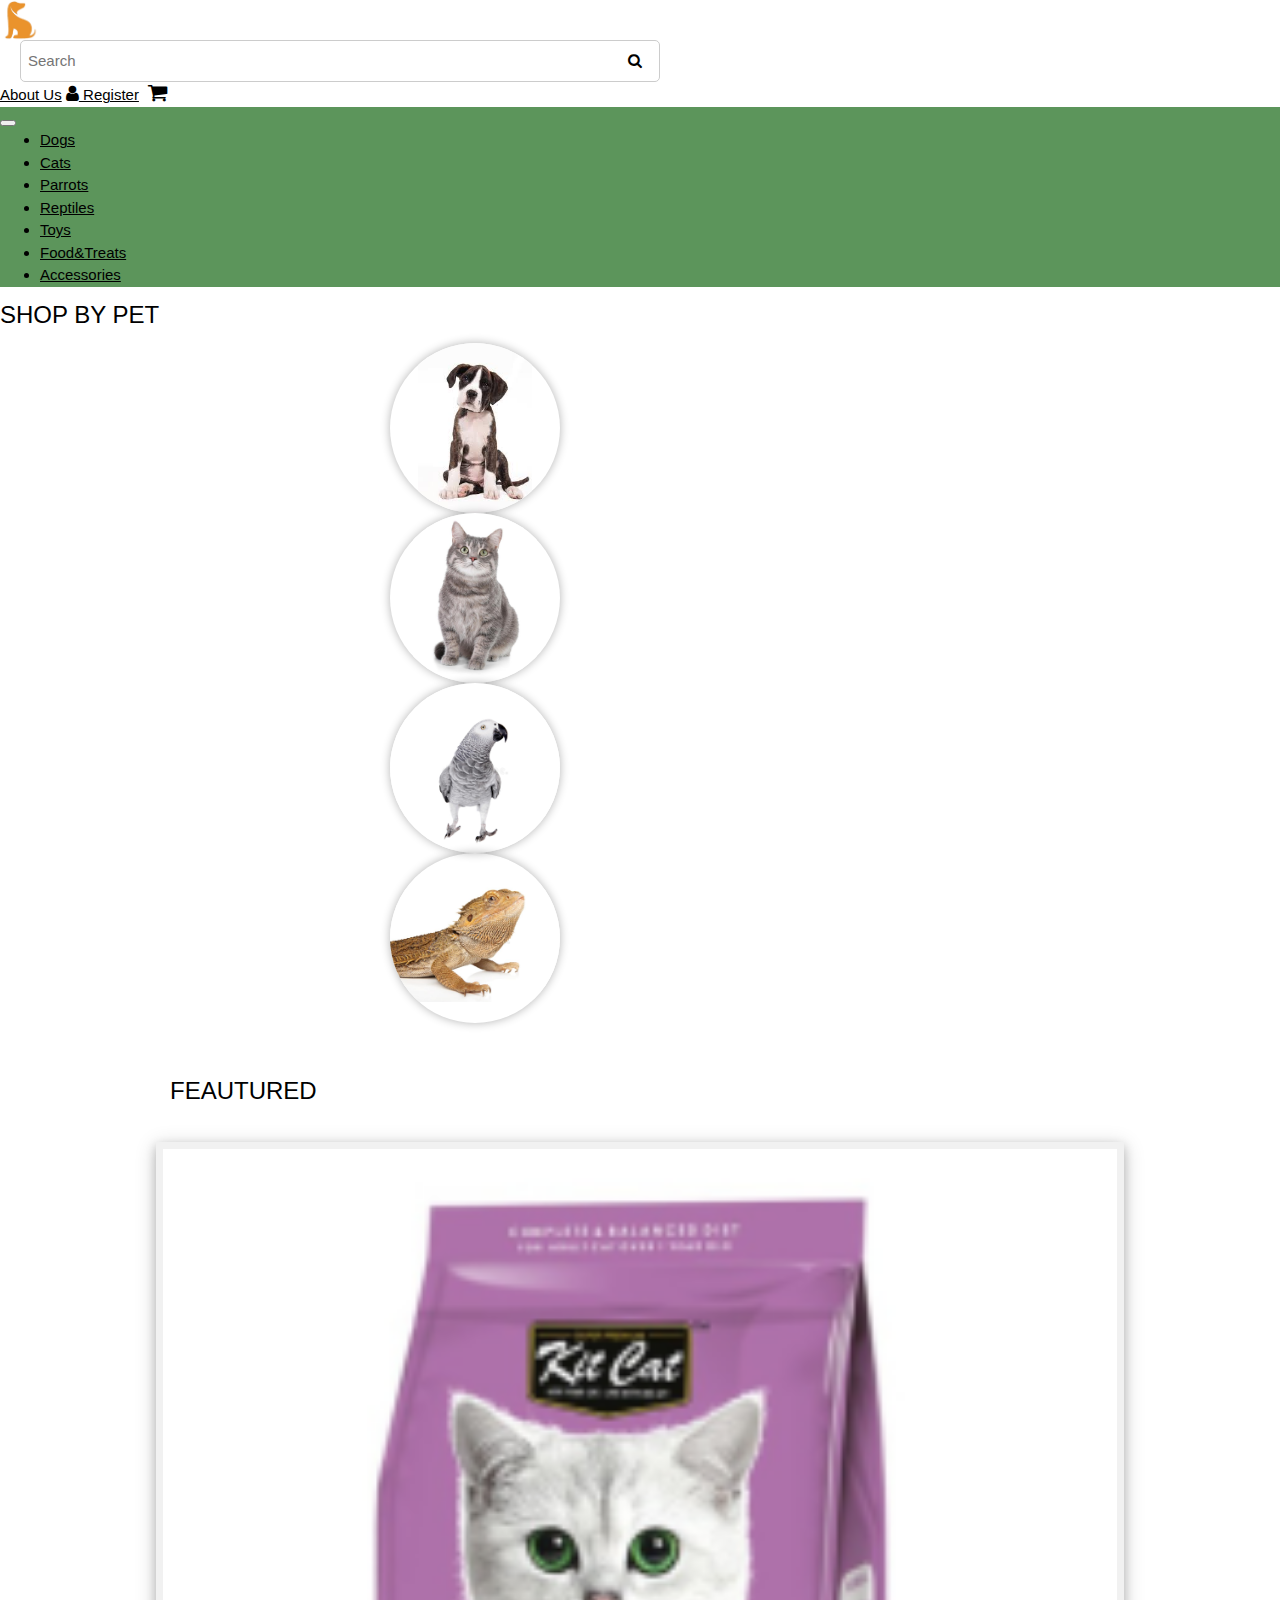
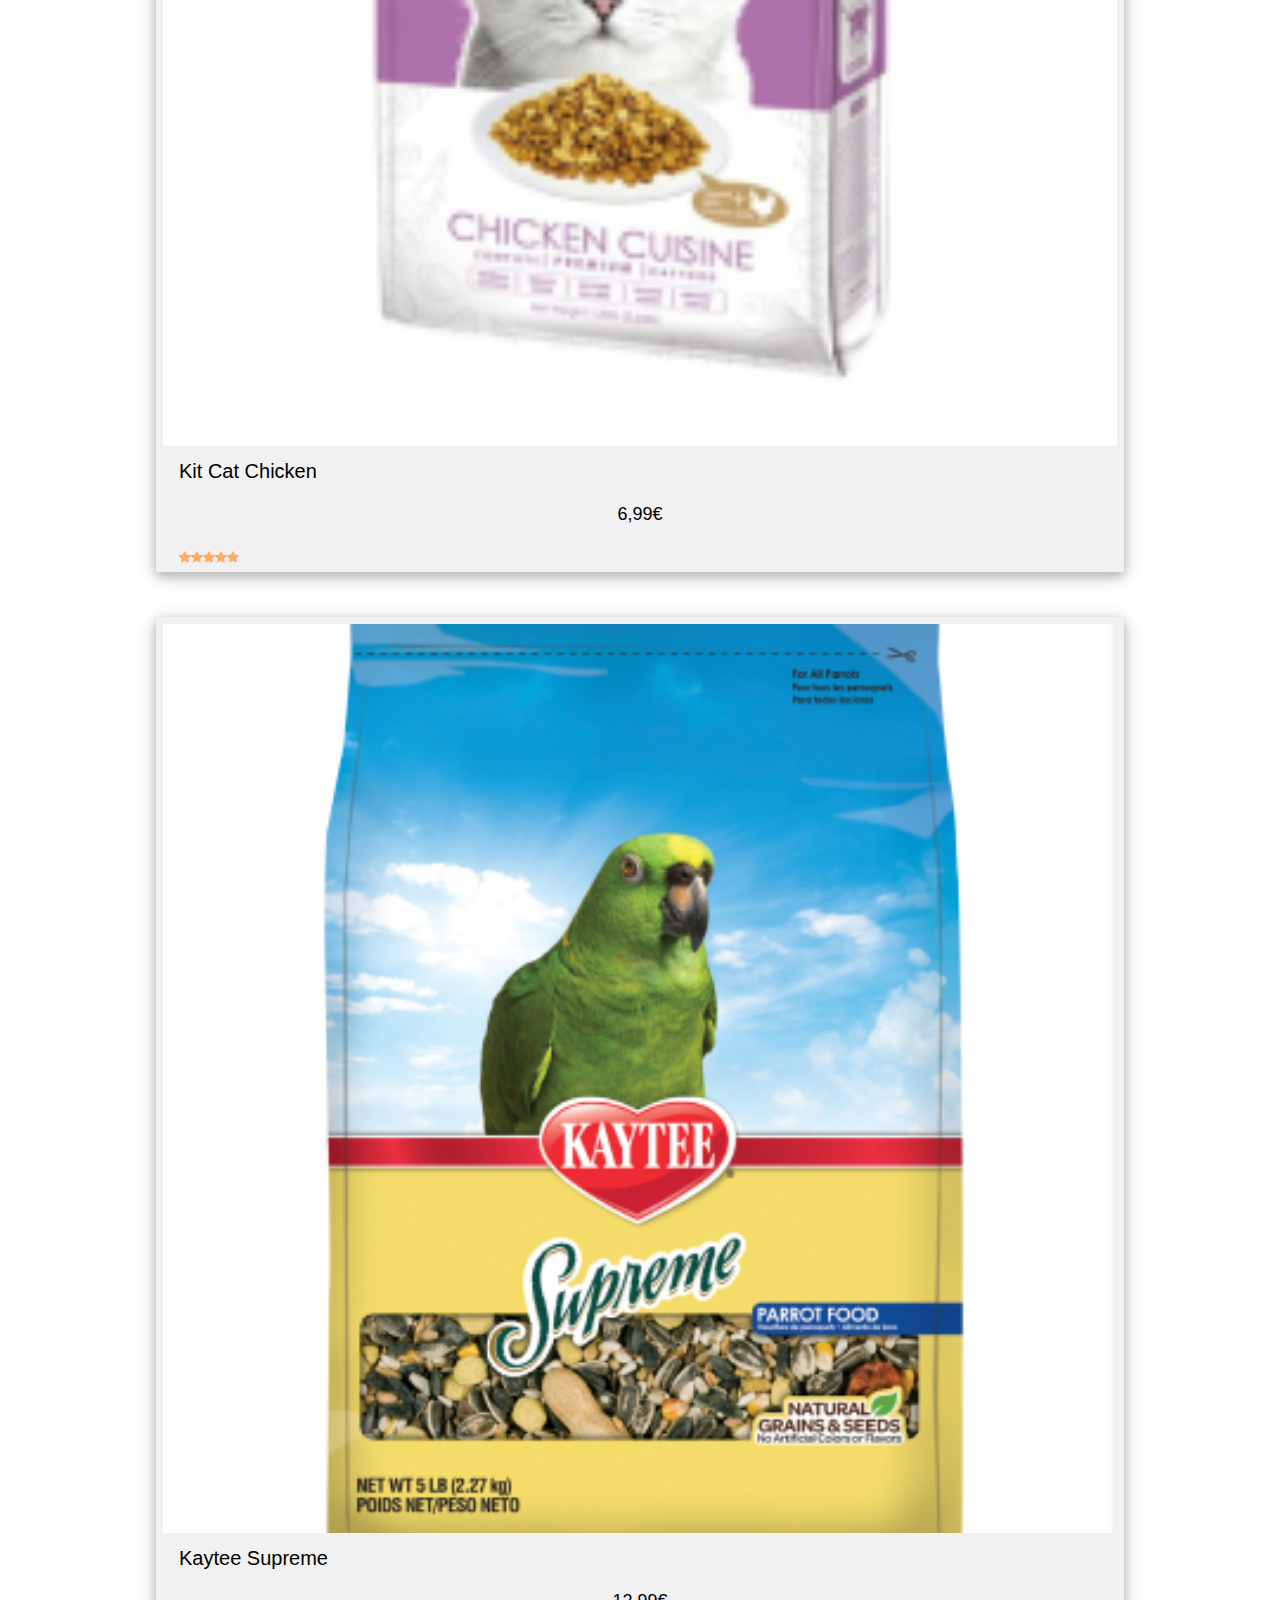
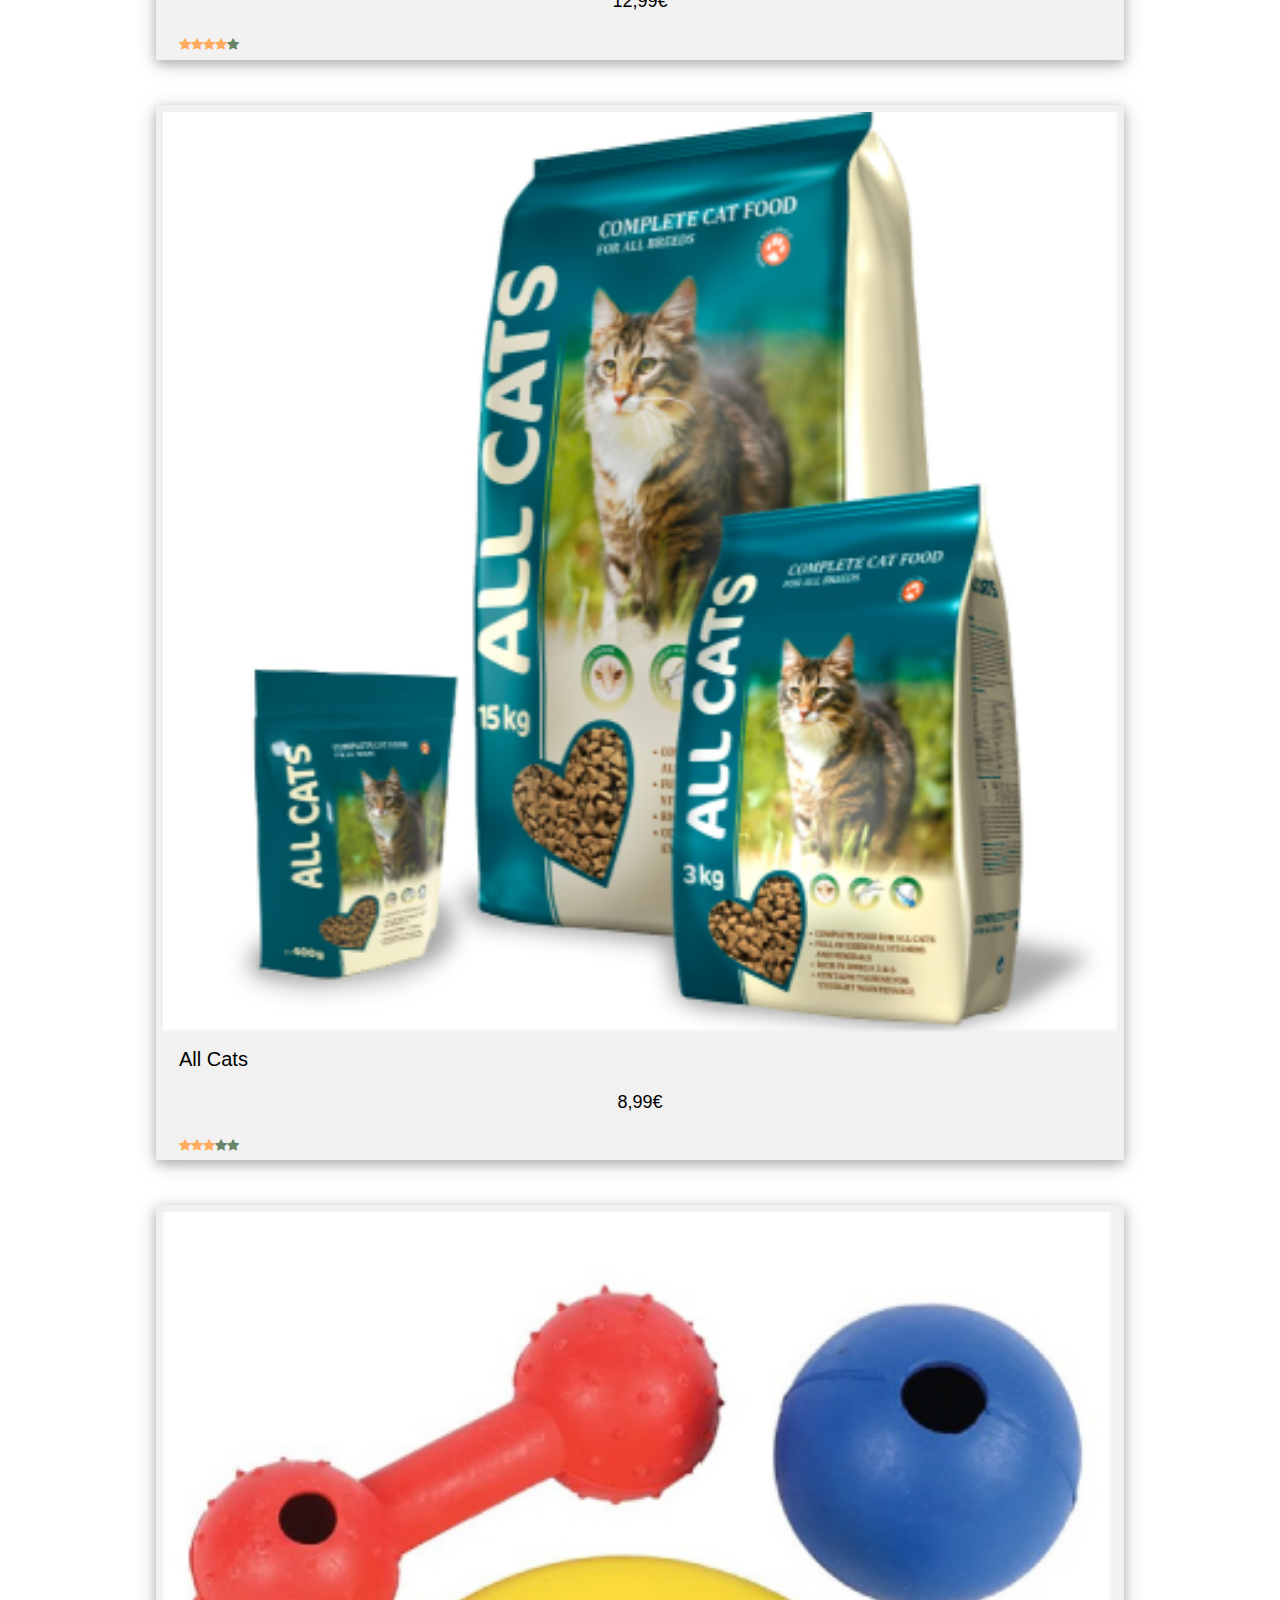
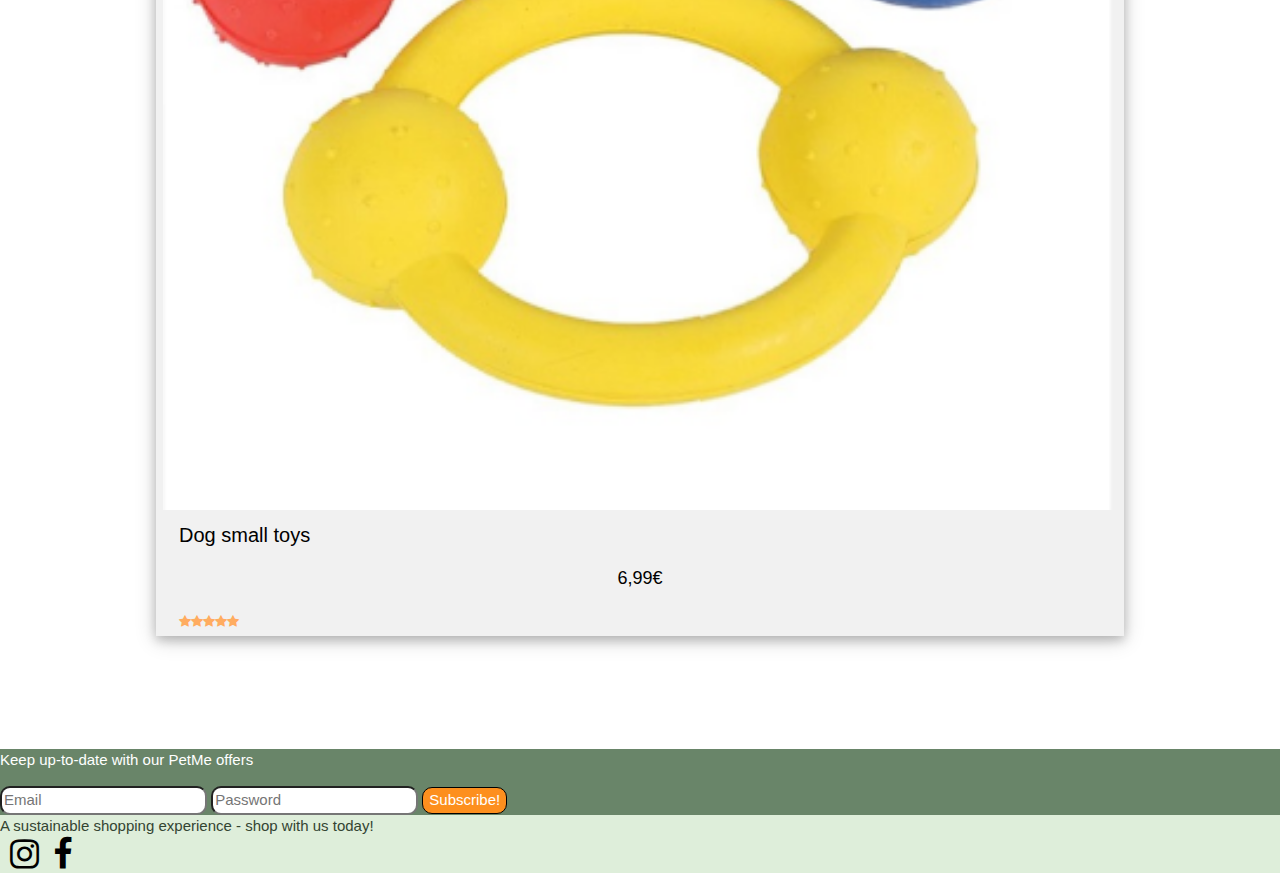
<file: HCI2/index.html>
<!DOCTYPE html>
<html lang="en">
  <head>
    <meta charset="utf-8">
    <meta name="viewport" content="width=device-width, initial-scale=1">
    <title>PetMe</title>
    <link rel="icon" type="image/x-icon" href="images/logo.png"><!--Favicon-->

    <!--Bootstrap, w3css links, Fant awesome-->
    <link href="https://cdn.jsdelivr.net/npm/bootstrap@5.3.0-alpha3/dist/css/bootstrap.min.css" rel="stylesheet" integrity="sha384-KK94CHFLLe+nY2dmCWGMq91rCGa5gtU4mk92HdvYe+M/SXH301p5ILy+dN9+nJOZ" crossorigin="anonymous">
    <link rel="stylesheet" href="https://www.w3schools.com/w3css/4/w3.css">
    <link rel="stylesheet" href="https://cdnjs.cloudflare.com/ajax/libs/font-awesome/4.7.0/css/font-awesome.min.css">

    <!--Linking the html file to an external called style.css which contains the css code that modifies this page-->
    <link rel="stylesheet" type="text/css" href="style.css">
    
      
<style>
  .box {
    max-width: 1000px;/*Here we used max-width instead width because it is responsive.It allows the items to have a max size of 1000px,
    and modifies in screen sizes*/
    margin: auto;
  }
  
  .w3-card-4:hover {
  box-shadow: 0px 5px 20px rgba(0, 0, 0, 0.527);
  transform: scale(0.9);

}
  </style>

  </head>

  <body><!--This is the body of the code-->
    
    <nav class="navbar navbar-expand-lg"><!--Creating a responsive top navigation bar using bootstrap library-->
      <div class="container">

          <a href="index.html"><!--This is the logo which is also a link to the same page-->
                <img alt="AltText" src="images/logo.png" class="img-fluid"style="width:40px;">
            </a>
    
         <div class="search-bar">
            <input type="text" placeholder="Search">
            <button class="searchbtn" type="submit"><i class="fa fa-search"></i></button>
          </div>
    


   <div class="navbar-nav flex-row">
    <a href="about.html" class="nav-link me-3  nav-icon" style="color: black;">About Us</a>
    <a href="register.html" class="nav-link nav-icon" style="color: black;"><i class="fa fa-user" style="font-size: 1.2em;"></i> Register</a>
  
  <a href="#" class="cart-icon"style="color: black;   padding-left: 5px;
  padding-right: 7px;"><i class="fa fa-shopping-cart mt-2 ml-3" style="font-size: 1.4em;"></i></a>

</div>

  </div>
</nav>


   <!-- navigation bar -->
	  <nav class="navbar navbar-expand-lg lower-navbar">
	   	<div class="container">
	   	
	   		<button class="navbar-toggler" type="button" data-bs-toggle="collapse" data-bs-target="#navmenu">
			  <span class="navbar-toggler-icon"></span>
			</button>



	   	<div class="collapse navbar-collapse" id="navmenu">
	   		<ul class="navbar-nav ms-auto">
	   			<li class="nav-item">
	   				<a href="dogs.html" class="nav-link" style="color:black;">Dogs</a>
	   			</li>
	   			<li class="nav-item">
	   				<a href="cats.html" class="nav-link" style="color:black;">Cats</a>
	   			</li>
	   			<li class="nav-item">
	   				<a href="#" class="nav-link" style="color:black;">Parrots</a>
	   			</li>
	   			<li class="nav-item">
	   				<a href="#" class="nav-link" style="color:black;">Reptiles</a>
	   			</li>
	   			<li class="nav-item">
	   				<a href="#" class="nav-link" style="color:black;">Toys</a>
	   			</li>
	   			<li class="nav-item">
	   				<a href="#" class="nav-link" style="color:black;">Food&Treats</a>
	   			</li>
	   			<li class="nav-item">
	   				<a href="#" class="nav-link" style="color:black;">Accessories</a>
	   			</li>
	   			

	   		</ul>
	   	</div>
	   </nav> 

<!--This is the background image of the web-->	  
	  <div class="p-5 " style="background-image: url('images/wave-haikei.png');">
	  
		</div>



		<main><!--Divided the body, here we have the main context of the web-->

<div class="container download animal-pictures animals-container" id="downloads">
  
       <h3 class="mt-2 mb-4">SHOP BY PET</h3>
       
    <div class="row">
        <div class="col-md-3 col-sm-6 col-xs-12 mb-4">
        <a href="dogs.html">
            <img alt="AltText" src="images/SearchByDog.jpg" class="img-fluid">
        </a>
        </div>

        <div class="col-md-3 col-sm-6 col-xs-12 mb-4">
        <a href="cats.html">
            <img  alt="AltText" src="images/SearchByCat.jpg" class="img-fluid">
        </a>
        </div>

        <div class="col-md-3 col-sm-6 col-xs-12 mb-4">
        <a href="#">
            <img src="images/SearchByParrot.jpg" alt="AltText" class="img-fluid">
        </a>
        </div>

        <div class="col-md-3 col-sm-6 col-xs-12 mb-4">
        <a href="#">
            <img alt="AltText" src="images/SearchByReptile.jpg" class="img-fluid">
        </a>
        </div>
    </div>
  </div>

 



  <section style="margin-top: 50px;">
    </section>
  <!--END:  margin between pic elements -->
  
       
   
       <div class="box" id="elements">
        <h3 class="mt-2 mb-4" style="margin-left: 30px;">FEAUTURED</h3>

        <div class="row">
          <div class="col-md-3 col-sm-6 col-xs-12 mb-4">
            <a href="Catproduct.html">
            <div class="w3-container">
              <div class="w3-card-4" style="width:100%">
                <img src="images/img1.png" alt="Card 1">
                <div class="w3-container w3-center">
                  <h4 >Kit Cat Chicken </h4><br><br>
                  <h5>6,99€</h5>
                  <p class="txt"><i class="fa fa-star" aria-hidden="true"></i> 
                    <i class="fa fa-star" aria-hidden="true"></i>
                    <i class="fa fa-star" aria-hidden="true"></i>
                    <i class="fa fa-star" aria-hidden="true"></i>
                    <i class="fa fa-star" aria-hidden="true"></i>
                  </p>
                </div>
              </div>
            </div></a>
          </div>
      
            <div class="col-md-3 col-sm-6 col-xs-12 mb-4">
              <a href="#">
              <div class="w3-container">
                <div class="w3-card-4" style="width:100%">
                  <img src="images/parrot.png" alt="Card 1">
                  <div class="w3-container w3-center">
                    <h4 >Kaytee Supreme</h4><br><br>
                    <h5>12,99€</h5>
                    <p class="txt"><i class="fa fa-star" aria-hidden="true"></i> 
                      <i class="fa fa-star" aria-hidden="true"></i>
                      <i class="fa fa-star" aria-hidden="true"></i>
                      <i class="fa fa-star" aria-hidden="true"></i>
                      <i class="fa fa-star" aria-hidden="true" style="color: #698569;"></i>
                    </p>
                  </div>
                </div>
              </div></a>
            </div>
        
          <div class="col-md-3 col-sm-6 col-xs-12 mb-4">
            <a href="#">
            <div class="w3-container">
              <div class="w3-card-4" style="width:100%">
                <img src="images/img3.png" alt="Card 1">
                <div class="w3-container w3-center">
                  <h4 >All Cats</h4><br><br>
                  <h5>8,99€</h5>
                  <p class="txt"><i class="fa fa-star" aria-hidden="true"></i> 
                    <i class="fa fa-star" aria-hidden="true"></i>
                    <i class="fa fa-star" aria-hidden="true"></i>
                    <i class="fa fa-star" aria-hidden="true" style="color: #698569;"></i>
                    <i class="fa fa-star" aria-hidden="true" style="color: #698569;"></i>
                  </p>
                </div>
              </div>
            </div></a>
          </div>
          <div class="col-md-3 col-sm-6 col-xs-12 mb-4">
            <a href="#">
            <div class="w3-container">
              <div class="w3-card-4" style="width:100%">
                <img src="images/dog.png" alt="Card 1">
                <div class="w3-container w3-center">
                  <h4>Dog small toys</h4><br><br>
                  <h5>6,99€</h5>
                  <p class="txt"><i class="fa fa-star" aria-hidden="true"></i> 
                    <i class="fa fa-star" aria-hidden="true"></i>
                    <i class="fa fa-star" aria-hidden="true"></i>
                    <i class="fa fa-star" aria-hidden="true"></i>
                    <i class="fa fa-star" aria-hidden="true"></i>
                  </p>
                </div>
              </div>
            </div></a>
          </div>
      
    </main>

<section style="margin-top: 90px;">
      <!-- margin between elements and footer down -->
      </section>



    

	


    <section class="p-3 text-center mt-4"  style="background-color: #698569;">

      <div class="container custom-container">
        <div><form>
          <p style="color: white;">Keep up-to-date with our PetMe offers</p>
          <div class="input-group mb-3">
            <input type="email" class="form-control me-3" placeholder="Email" aria-label="Recipient's email" aria-describedby="button-addon2" style="border-radius: 10px;"required>
            <input type="Password" class="form-control me-3" placeholder="Password" aria-label="Recipient's password" aria-describedby="button-addon2" style="border-radius: 10px;"required>
            <button class="btn btn-outline-secondary custom-button" type="submit" id="button-addon2" style="border-radius: 10px;">Subscribe!</button> 
          </div>
          </form>
    
          
    
        </div>
      </div>
       </section>
</section>
    
<!-- lower footer -->
<section class="pt-2" style="background-color: #DEEEDA;">
  <div class="container d-flex justify-content-between align-items-center">
    <p style="color: #334432; margin: 0 auto;">A sustainable shopping experience - shop with us today!</p>
    <div>
     <a href="#" class="social-link"> <i class="fa fa-instagram mt-3" style="font-size: 34px; margin-left: 10px;"></i> </a>
      <a href="#" class="social-link"> <i class="fa fa-facebook mb-4" style="font-size: 34px; margin-left: 10px;"></i> </a>
    </div>
  </div>
</section>


<!--This is bootstrap js code-->  
<script src="https://cdn.jsdelivr.net/npm/bootstrap@5.3.0-alpha3/dist/js/bootstrap.bundle.min.js" integrity="sha384-ENjdO4Dr2bkBIFxQpeoTz1HIcje39Wm4jDKdf19U8gI4ddQ3GYNS7NTKfAdVQSZe" crossorigin="anonymous"></script>
  
</body>
</html>
</file>
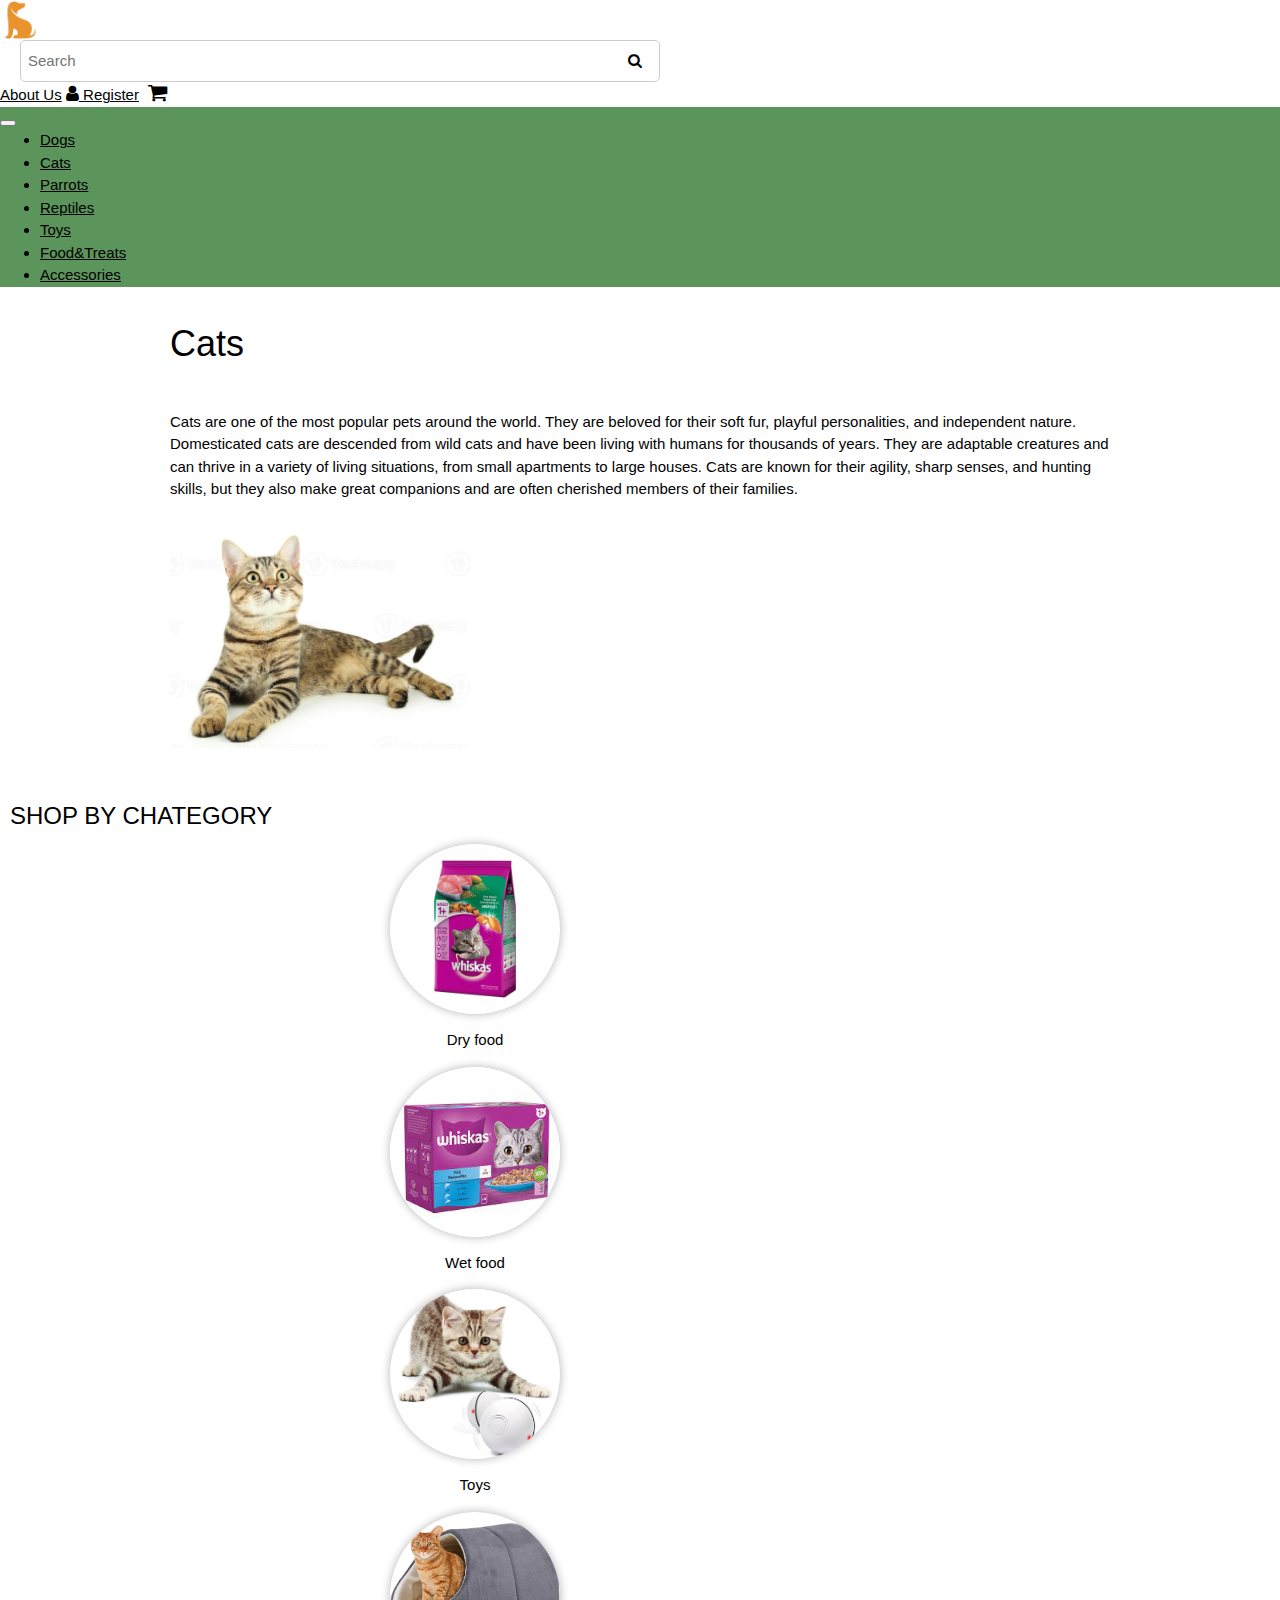
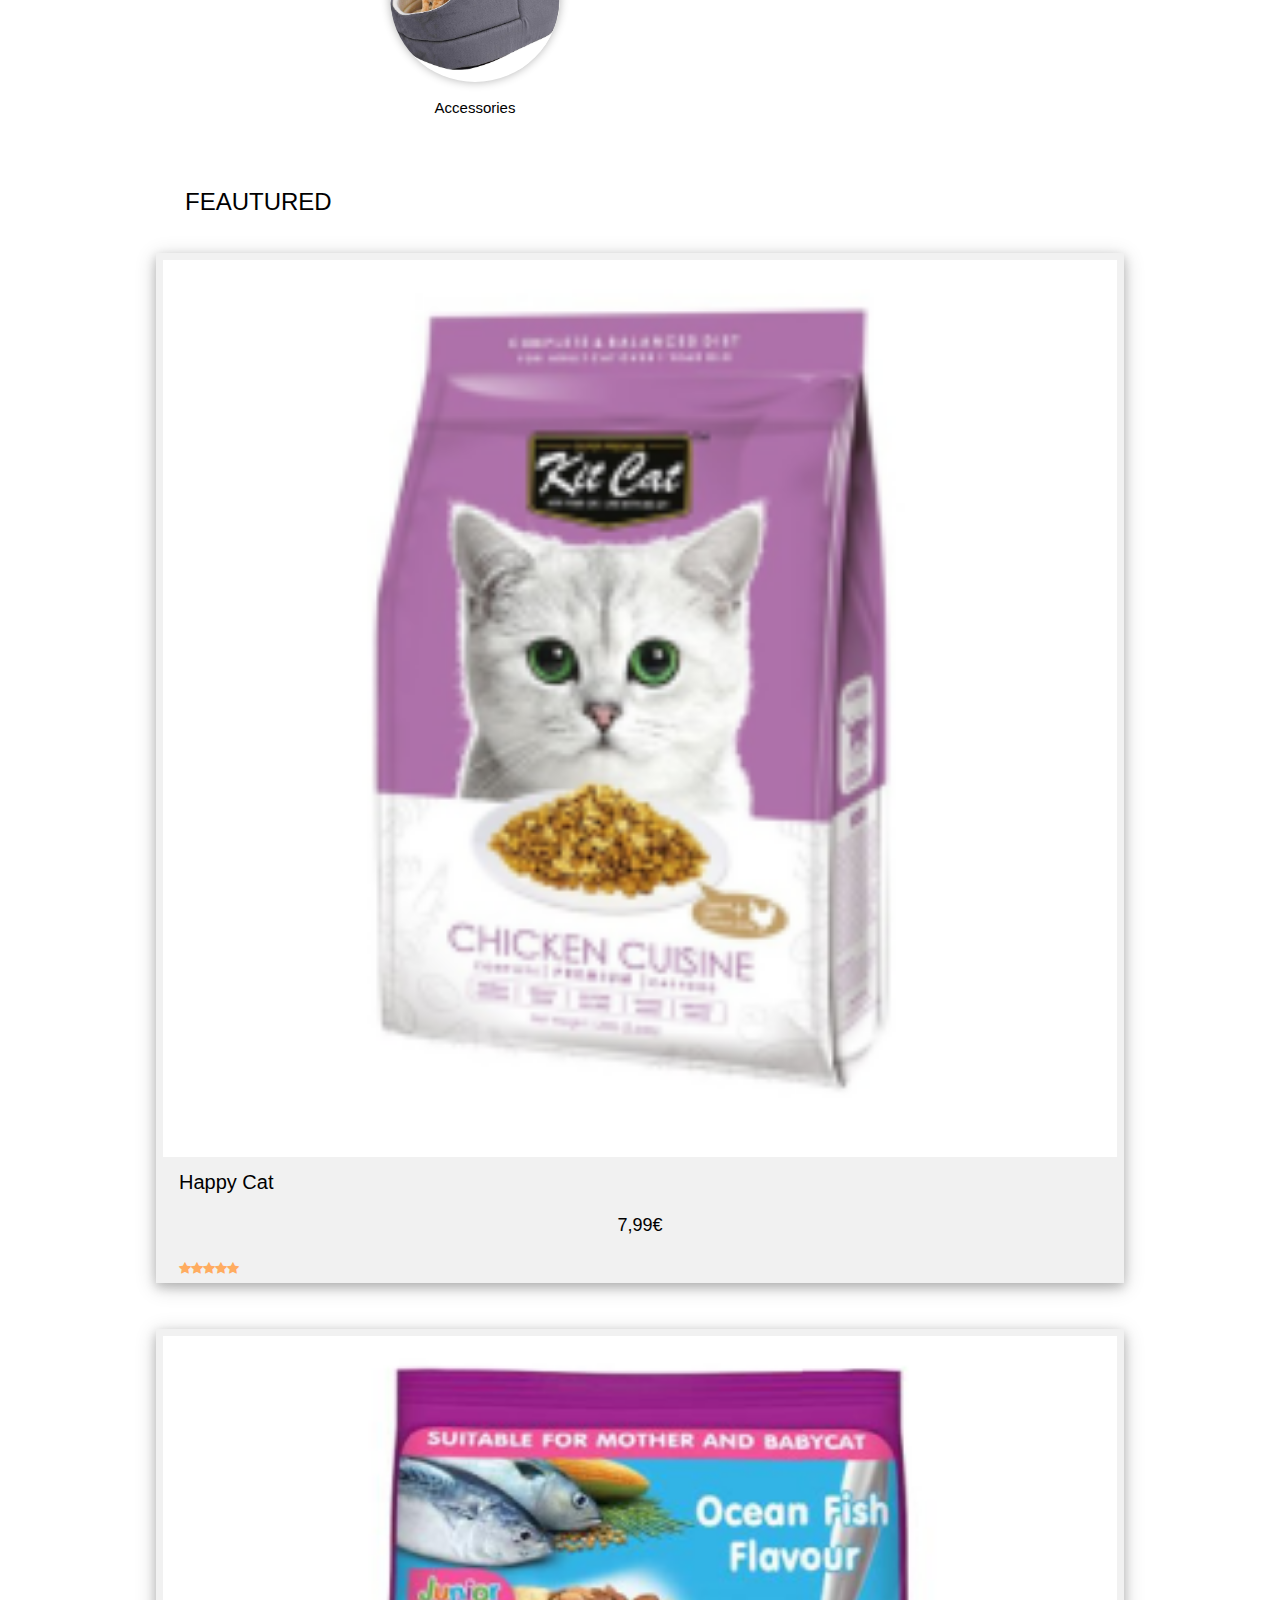
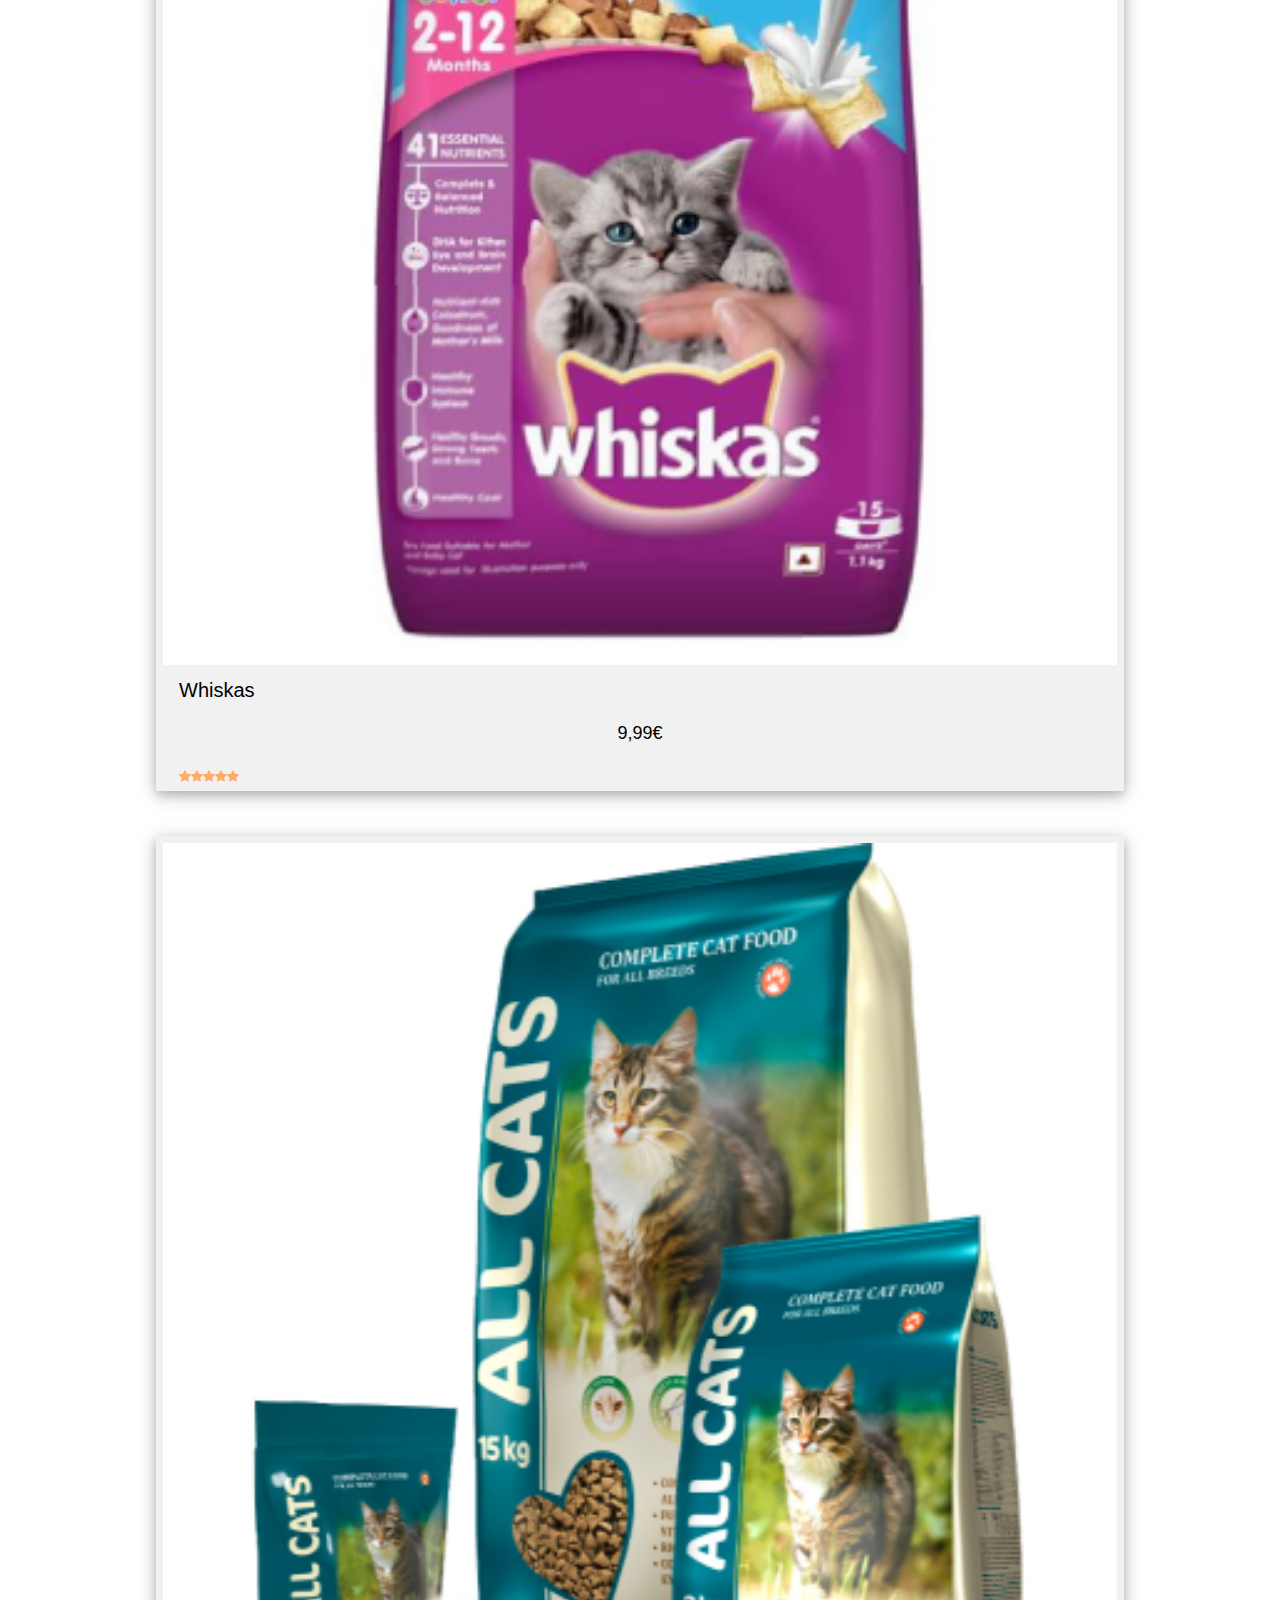
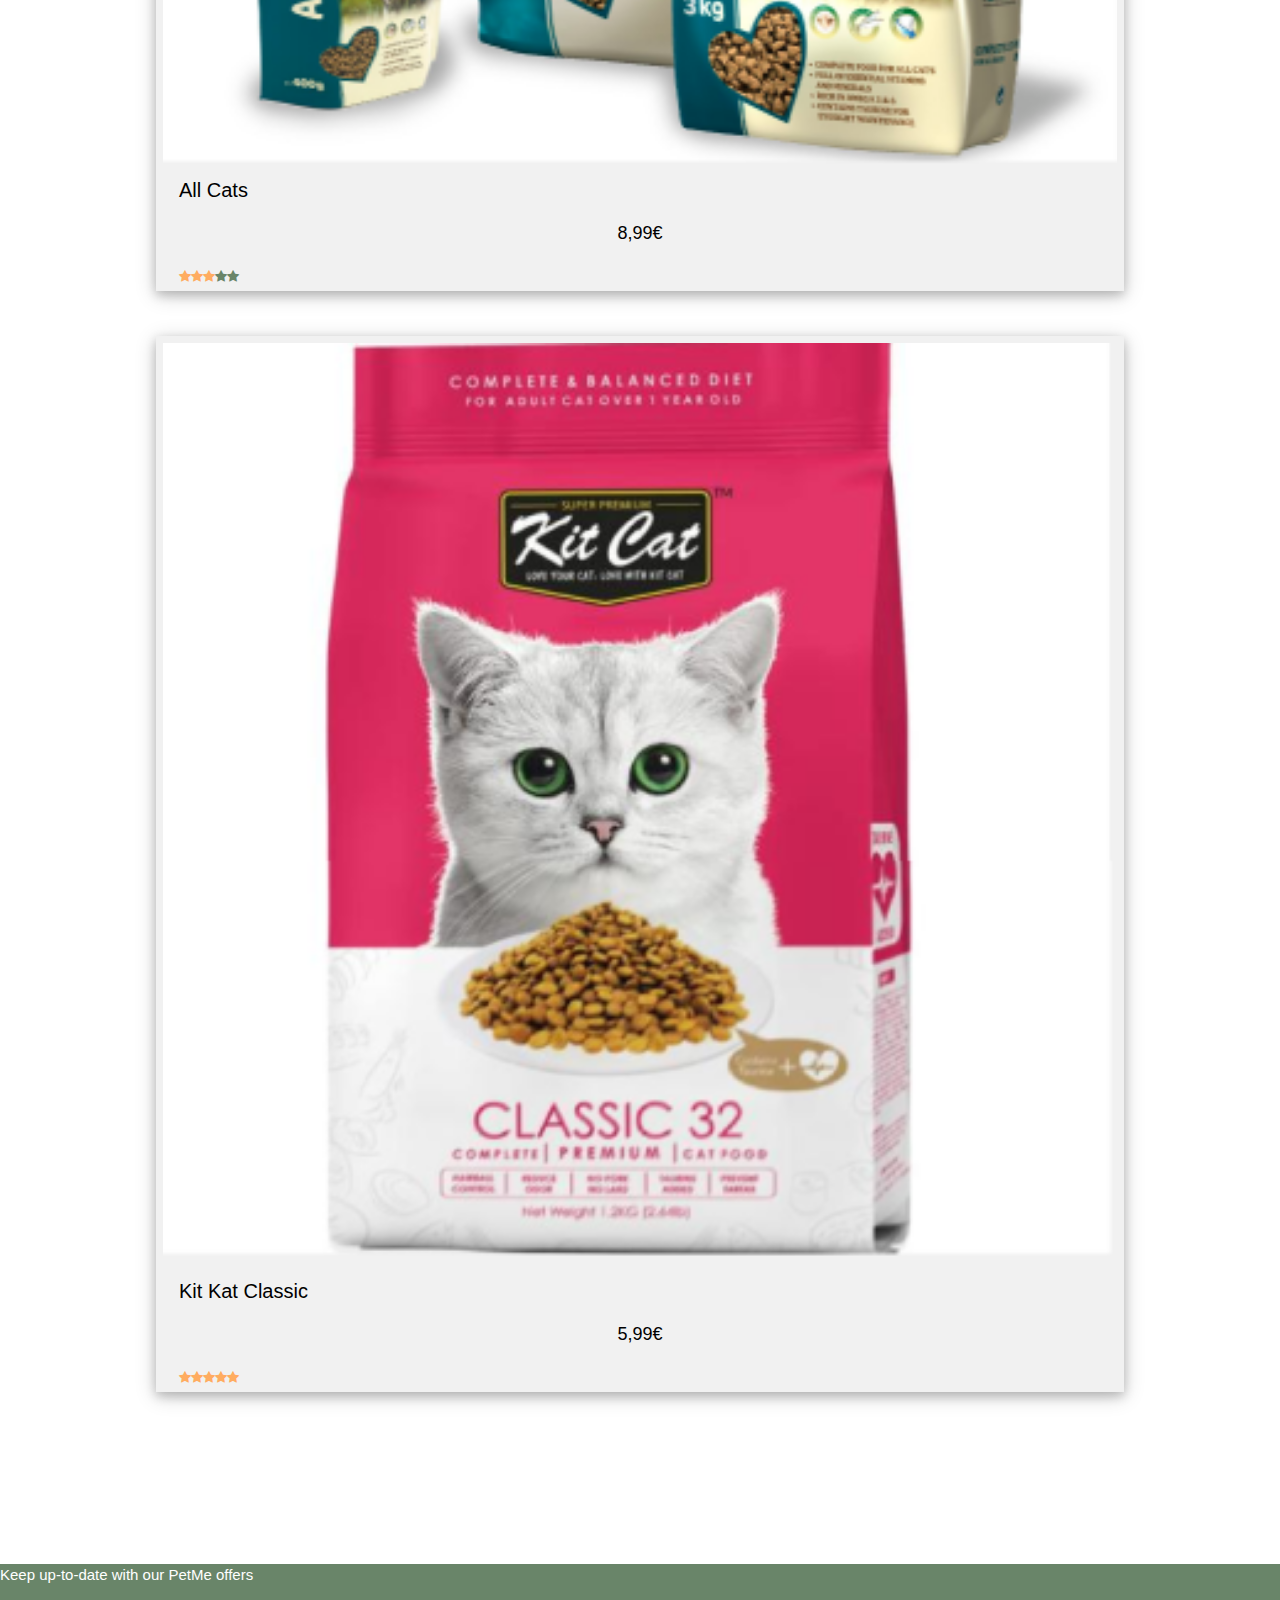
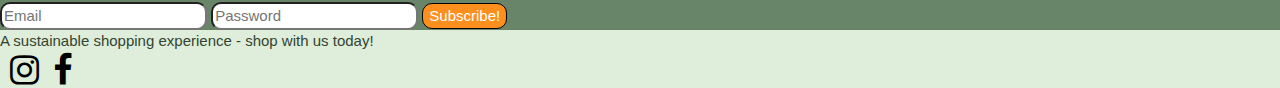
<file: HCI2/cats.html>
<!doctype html>
<html lang="en">
  <head>
    <meta charset="utf-8">
    <meta name="viewport" content="width=device-width, initial-scale=1">
    <title>PetMe</title>
    <link rel="icon" type="image/x-icon" href="images/logo.png">
    <link href="https://cdn.jsdelivr.net/npm/bootstrap@5.3.0-alpha3/dist/css/bootstrap.min.css" rel="stylesheet" integrity="sha384-KK94CHFLLe+nY2dmCWGMq91rCGa5gtU4mk92HdvYe+M/SXH301p5ILy+dN9+nJOZ" crossorigin="anonymous">
    
    <link rel="stylesheet" type="text/css" href="style.css">
    <link rel="stylesheet" type="text/css" href="cats.css">

    
    <link rel="stylesheet" href="https://cdnjs.cloudflare.com/ajax/libs/font-awesome/4.7.0/css/font-awesome.min.css">
    <link rel="stylesheet" href="https://www.w3schools.com/w3css/4/w3.css">


  </head>
  <body>
    <nav class="navbar navbar-expand-lg">
      <div class="container">
          <a href="index.html">
                <img alt="AltText" src="images/logo.png" class="img-fluid"style="width:40px;">
            </a>
    

            <div class="search-bar">
              <input type="text" placeholder="Search">
              <button class="searchbtn" type="submit"><i class="fa fa-search"></i></button>
            </div>
      
  
  
     <div class="navbar-nav flex-row">
    <a href="about.html" class="nav-link me-3  nav-icon" style="color: black;">About Us</a>
    <a href="register.html" class="nav-link nav-icon" style="color: black;"><i class="fa fa-user" style="font-size: 1.2em;"></i> Register</a>
  
    <a href="#" class="cart-icon"style="color: black;   padding-left: 5px;
    padding-right: 7px;"><i class="fa fa-shopping-cart mt-2 ml-3" style="font-size: 1.4em;"></i></a>
  
  </div>
  

  </div>
</nav>



   <!-- navigation bar -->
	  <nav class="navbar navbar-expand-lg lower-navbar">
	   	<div class="container">
	   	
	   		<button class="navbar-toggler" type="button" data-bs-toggle="collapse" data-bs-target="#navmenu">
			  <span class="navbar-toggler-icon"></span>
			</button>



     

	   	<div class="collapse navbar-collapse" id="navmenu">
	   		<ul class="navbar-nav ms-auto">
	   			<li class="nav-item">
	   				<a href="dogs.html" class="nav-link" style="color:black;">Dogs</a>
	   			</li>
	   			<li class="nav-item">
	   				<a href="cats.html" class="nav-link" style="color:black;">Cats</a>
	   			</li>
	   			<li class="nav-item">
	   				<a href="#" class="nav-link" style="color:black;">Parrots</a>
	   			</li>
	   			<li class="nav-item">
	   				<a href="#" class="nav-link" style="color:black;">Reptiles</a>
	   			</li>
	   			<li class="nav-item">
	   				<a href="#" class="nav-link" style="color:black;">Toys</a>
	   			</li>
	   			<li class="nav-item">
	   				<a href="#" class="nav-link" style="color:black;">Food&Treats</a>
	   			</li>
	   			<li class="nav-item">
	   				<a href="#" class="nav-link" style="color:black;">Accessories</a>
	   			</li>
	   			

	   		</ul>
	   	</div>
	   </nav> 

	  <!-- showcase -->
	  
	  <div class="p-5 " style="background-image: url('images/wave-haikei.png');">
	  
		</div>


<main>
 


  
    <div class="container-fluid" style="margin-top: 70px;">
        <h1 class="text-center" style="margin-top:-40px;">Cats</h1>
        <div class="row">
          <div class="col-md-6">
            <p class="text-center text-md-start" style="margin-top: 40px;">Cats are one of the most popular pets around the world. 
                They are beloved for their soft fur, playful personalities, 
                and independent nature. Domesticated cats are descended from wild cats and have been living with humans for thousands of years. They are adaptable creatures and can thrive in a variety of living situations, from small apartments to large houses. Cats are known for their agility, sharp senses, and hunting skills, but they also make great companions and are often cherished members of their families.</p>
          </div>
          <div class="col-md-6">
            <img src="images/catImg.png" alt="image" class="img-fluid mx-auto d-block" style="width: 300px; margin-top: 10px;">
          </div>
        </div>
      </div>
      

      <section style="margin-top: 50px;">
      </section>

      <div class="container download animal-pictures animals-container" id="downloads">
  
        <h3 class="mt-2 mb-4" style="margin-left: 10px;">SHOP BY CHATEGORY</h3>
        
     <div class="row">
         <div class="col-md-3 col-sm-6 col-xs-12 mb-4">
         <a href="products.html">
             <img alt="AltText" src="images/dryCat.jpg" class="img-fluid">
              <p>Dry food</p>

            </a>
         </div>
 
         <div class="col-md-3 col-sm-6 col-xs-12 mb-4">
         <a href="#">
             <img  alt="AltText" src="images/wetCat.jpg" class="img-fluid">
                 <p>Wet food</p>
             </a>
         </div>
 
         <div class="col-md-3 col-sm-6 col-xs-12 mb-4">
         <a href="#">
             <img src="images/toysCat.jpg" alt="AltText" class="img-fluid">
             <p>Toys</p>
         </a>
         </div>
 
         <div class="col-md-3 col-sm-6 col-xs-12 mb-4">
         <a href="#">
             <img alt="AltText" src="images/accessoriesCat.jpg" class="img-fluid">
             <p>Accessories</p>
         </a>
         </div>
     </div>
   </div>
 
  
        <section style="margin-top: 50px;">
          </section>
          
      <div class="box" id="elements">
      
        <h3 class="mt-2 mb-4" style="margin-left: 45px;">FEAUTURED</h3>

          
      
        <div class="row">
          <div class="col-md-3 col-sm-6 col-xs-12 mb-4">
            <a href="Catproduct.html">
            <div class="w3-container">
              <div class="w3-card-4" style="width:100%">
                <img src="images/img1.png" alt="Card 1">
                <div class="w3-container w3-center">
                  <h4 >Happy Cat</h4><br><br>
                  <h5>7,99€</h5>
                  <p class="txt"><i class="fa fa-star" aria-hidden="true"></i> 
                    <i class="fa fa-star" aria-hidden="true"></i>
                    <i class="fa fa-star" aria-hidden="true"></i>
                    <i class="fa fa-star" aria-hidden="true"></i>
                    <i class="fa fa-star" aria-hidden="true"></i>
                  </p>
                </div>
              </div>
            </div></a>
          </div>
      
            <div class="col-md-3 col-sm-6 col-xs-12 mb-4">
              <a href="#">
              <div class="w3-container">
                <div class="w3-card-4" style="width:100%">
                  <img src="images/img8.png" alt="Card 1">
                  <div class="w3-container w3-center">
                    <h4 >Whiskas</h4><br><br>
                    <h5>9,99€</h5>
                    <p class="txt"><i class="fa fa-star" aria-hidden="true"></i> 
                      <i class="fa fa-star" aria-hidden="true"></i>
                      <i class="fa fa-star" aria-hidden="true"></i>
                      <i class="fa fa-star" aria-hidden="true"></i>
                      <i class="fa fa-star" aria-hidden="true"></i>
                    </p>
                  </div>
                </div>
              </div></a>
            </div>
        
          <div class="col-md-3 col-sm-6 col-xs-12 mb-4">
            <a href="#">
            <div class="w3-container">
              <div class="w3-card-4" style="width:100%">
                <img src="images/img3.png" alt="Card 1">
                <div class="w3-container w3-center">
                  <h4 >All Cats</h4><br><br>
                  <h5>8,99€</h5>
                  <p class="txt"><i class="fa fa-star" aria-hidden="true"></i> 
                    <i class="fa fa-star" aria-hidden="true"></i>
                    <i class="fa fa-star" aria-hidden="true"></i>
                    <i class="fa fa-star" aria-hidden="true" style="color: #698569;"></i>
                    <i class="fa fa-star" aria-hidden="true" style="color: #698569;"></i>
                  </p>
                </div>
              </div>
            </div></a>
          </div>
      
      
            <div class="col-md-3 col-sm-6 col-xs-12 mb-4">
              <a href="#">
              <div class="w3-container">
                <div class="w3-card-4" style="width:100%">
                  <img src="images/img7.png" alt="Card 1">
                  <div class="w3-container w3-center">
                    <h4>Kit Kat Classic</h4><br><br>
                    <h5>5,99€</h5>
                    <p class="txt"><i class="fa fa-star" aria-hidden="true"></i> 
                      <i class="fa fa-star" aria-hidden="true"></i>
                      <i class="fa fa-star" aria-hidden="true"></i>
                      <i class="fa fa-star" aria-hidden="true"></i>
                      <i class="fa fa-star" aria-hidden="true"></i>
                    </p>
                  </div>
                </div>
              </div></a>
            </div>
        
      
</main>



    <section style="margin-top: 150px;">
      <!-- margin between elements and footer down -->
    </section>




	<section class="p-3 text-center mt-4"  style="background-color: #698569;">

  <div class="container custom-container">
    <div><form>
      <p style="color: white;">Keep up-to-date with our PetMe offers</p>
      <div class="input-group mb-3">
        <input type="email" class="form-control me-3" placeholder="Email" aria-label="Recipient's email" aria-describedby="button-addon2" style="border-radius: 10px;"required>
        <input type="Password" class="form-control me-3" placeholder="Password" aria-label="Recipient's password" aria-describedby="button-addon2" style="border-radius: 10px;"required>
        <button class="btn btn-outline-secondary custom-button" type="submit" id="button-addon2" style="border-radius: 10px;">Subscribe!</button> 
      </div>
      </form>
    </div>
  </div>
</section>

<!-- lower footer -->
<section class="pt-2" style="background-color: #DEEEDA;">
  <div class="container d-flex justify-content-between align-items-center">
    <p style="color: #334432; margin: 0 auto;">A sustainable shopping experience - shop with us today!</p>
    <div>
     <a href="#" class="social-link"> <i class="fa fa-instagram mt-3" style="font-size: 34px; margin-left: 10px;"></i> </a>
      <a href="#" class="social-link"> <i class="fa fa-facebook mb-4" style="font-size: 34px; margin-left: 10px;"></i> </a>
    </div>
  </div>
</section>







    <script src="https://cdn.jsdelivr.net/npm/bootstrap@5.3.0-alpha3/dist/js/bootstrap.bundle.min.js" integrity="sha384-ENjdO4Dr2bkBIFxQpeoTz1HIcje39Wm4jDKdf19U8gI4ddQ3GYNS7NTKfAdVQSZe" crossorigin="anonymous"></script>
  </body>
</html>
</file>
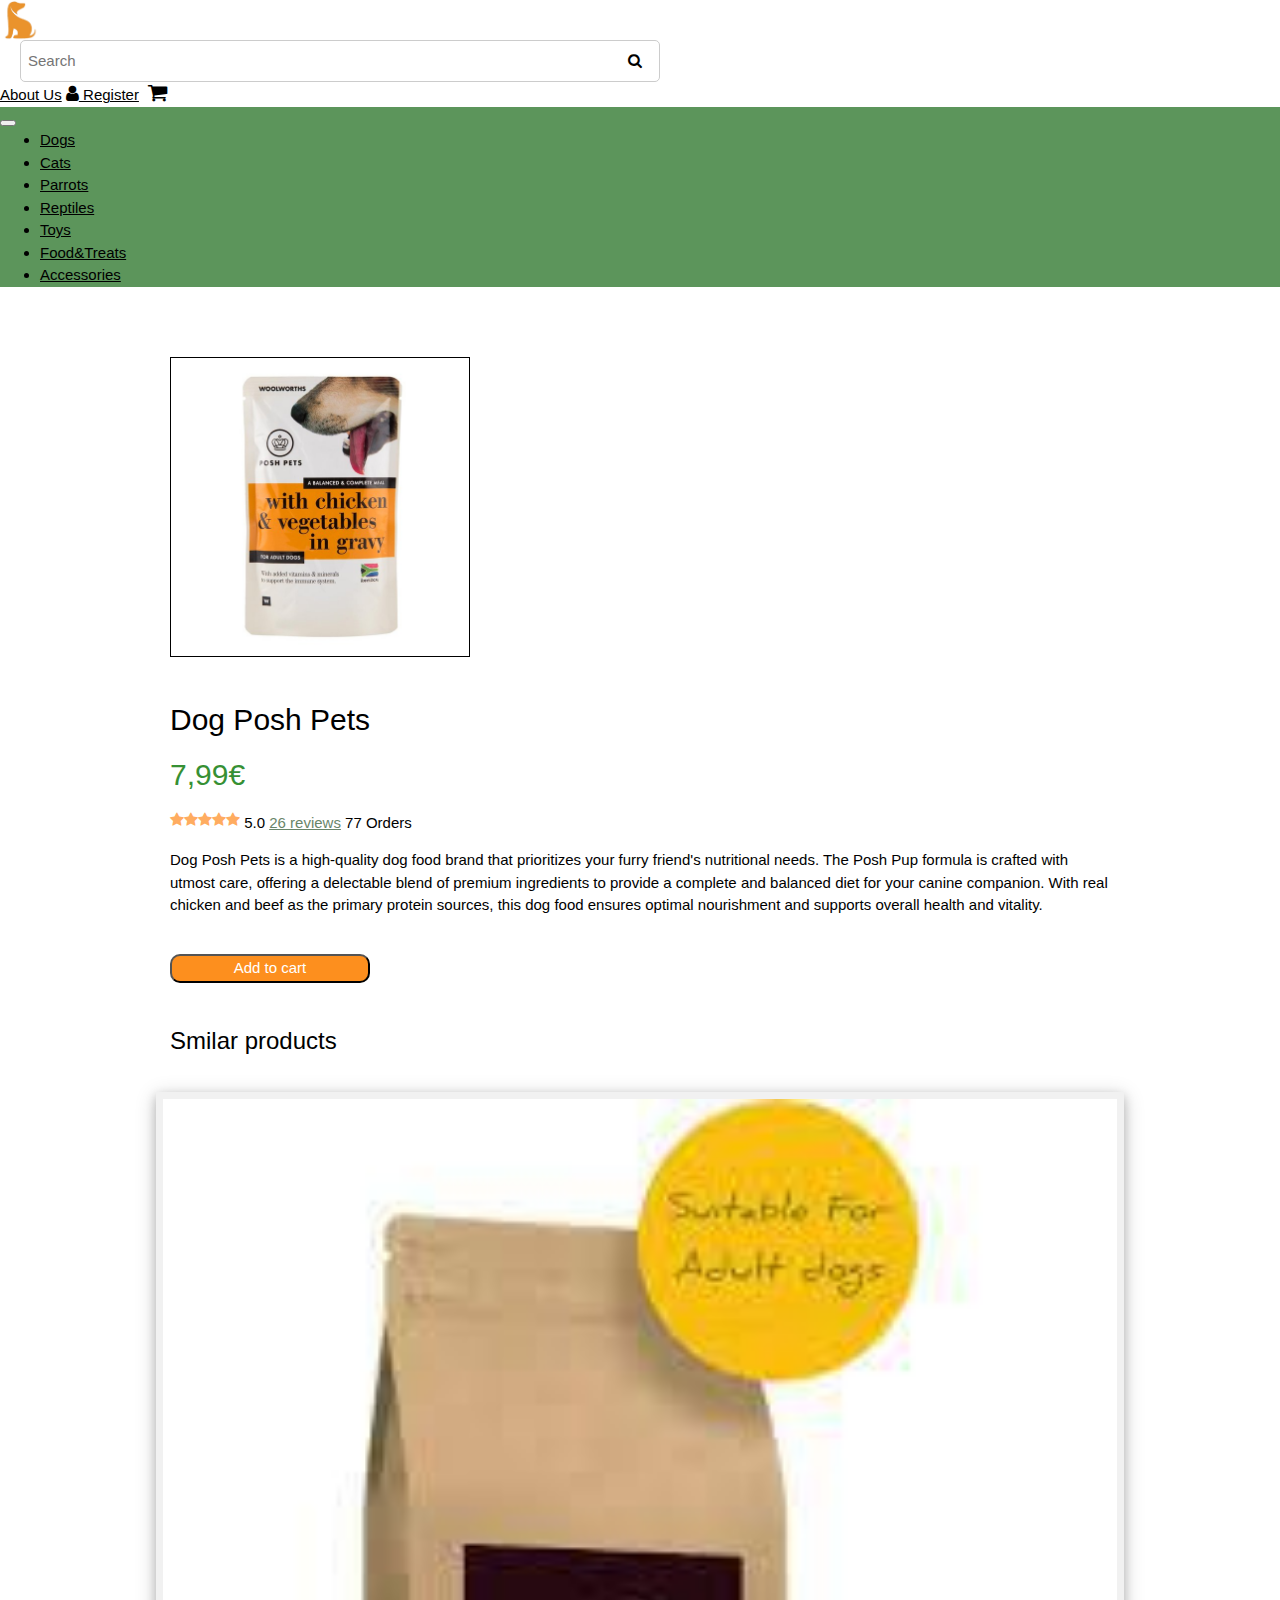
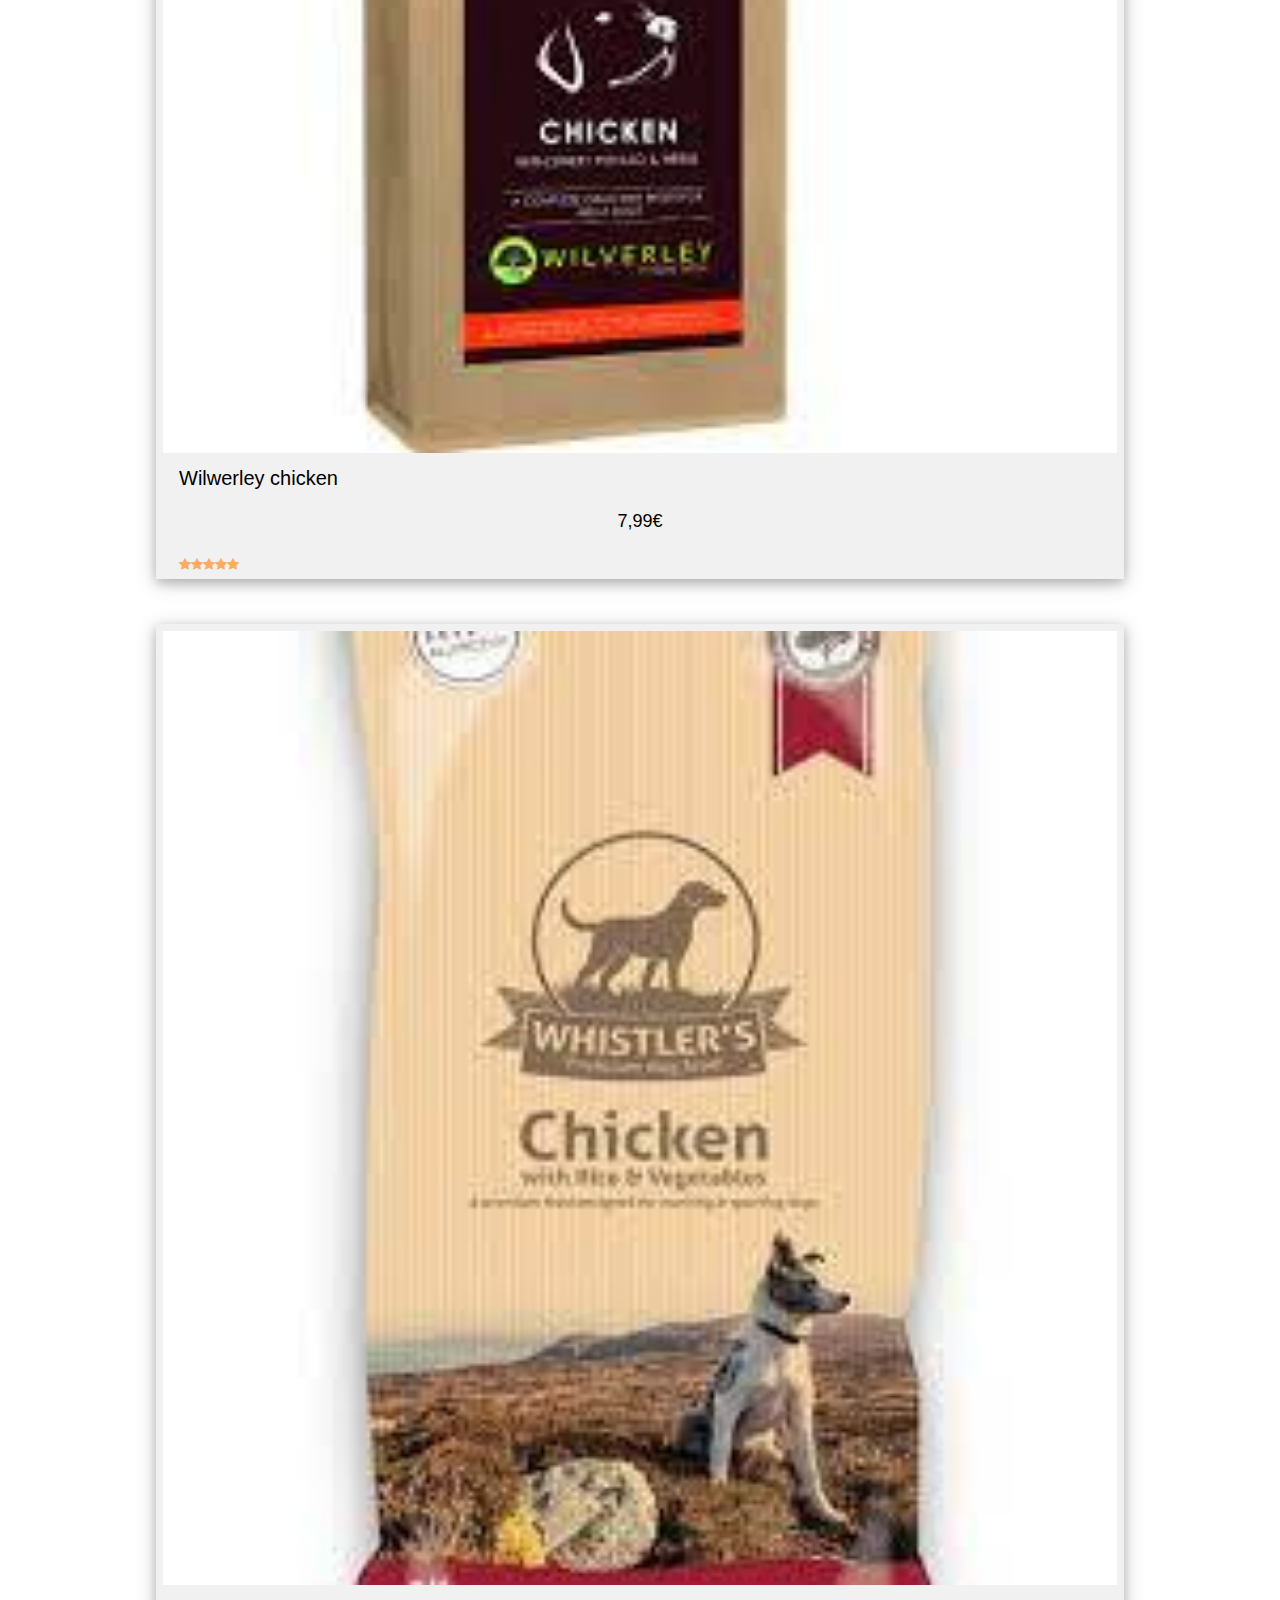
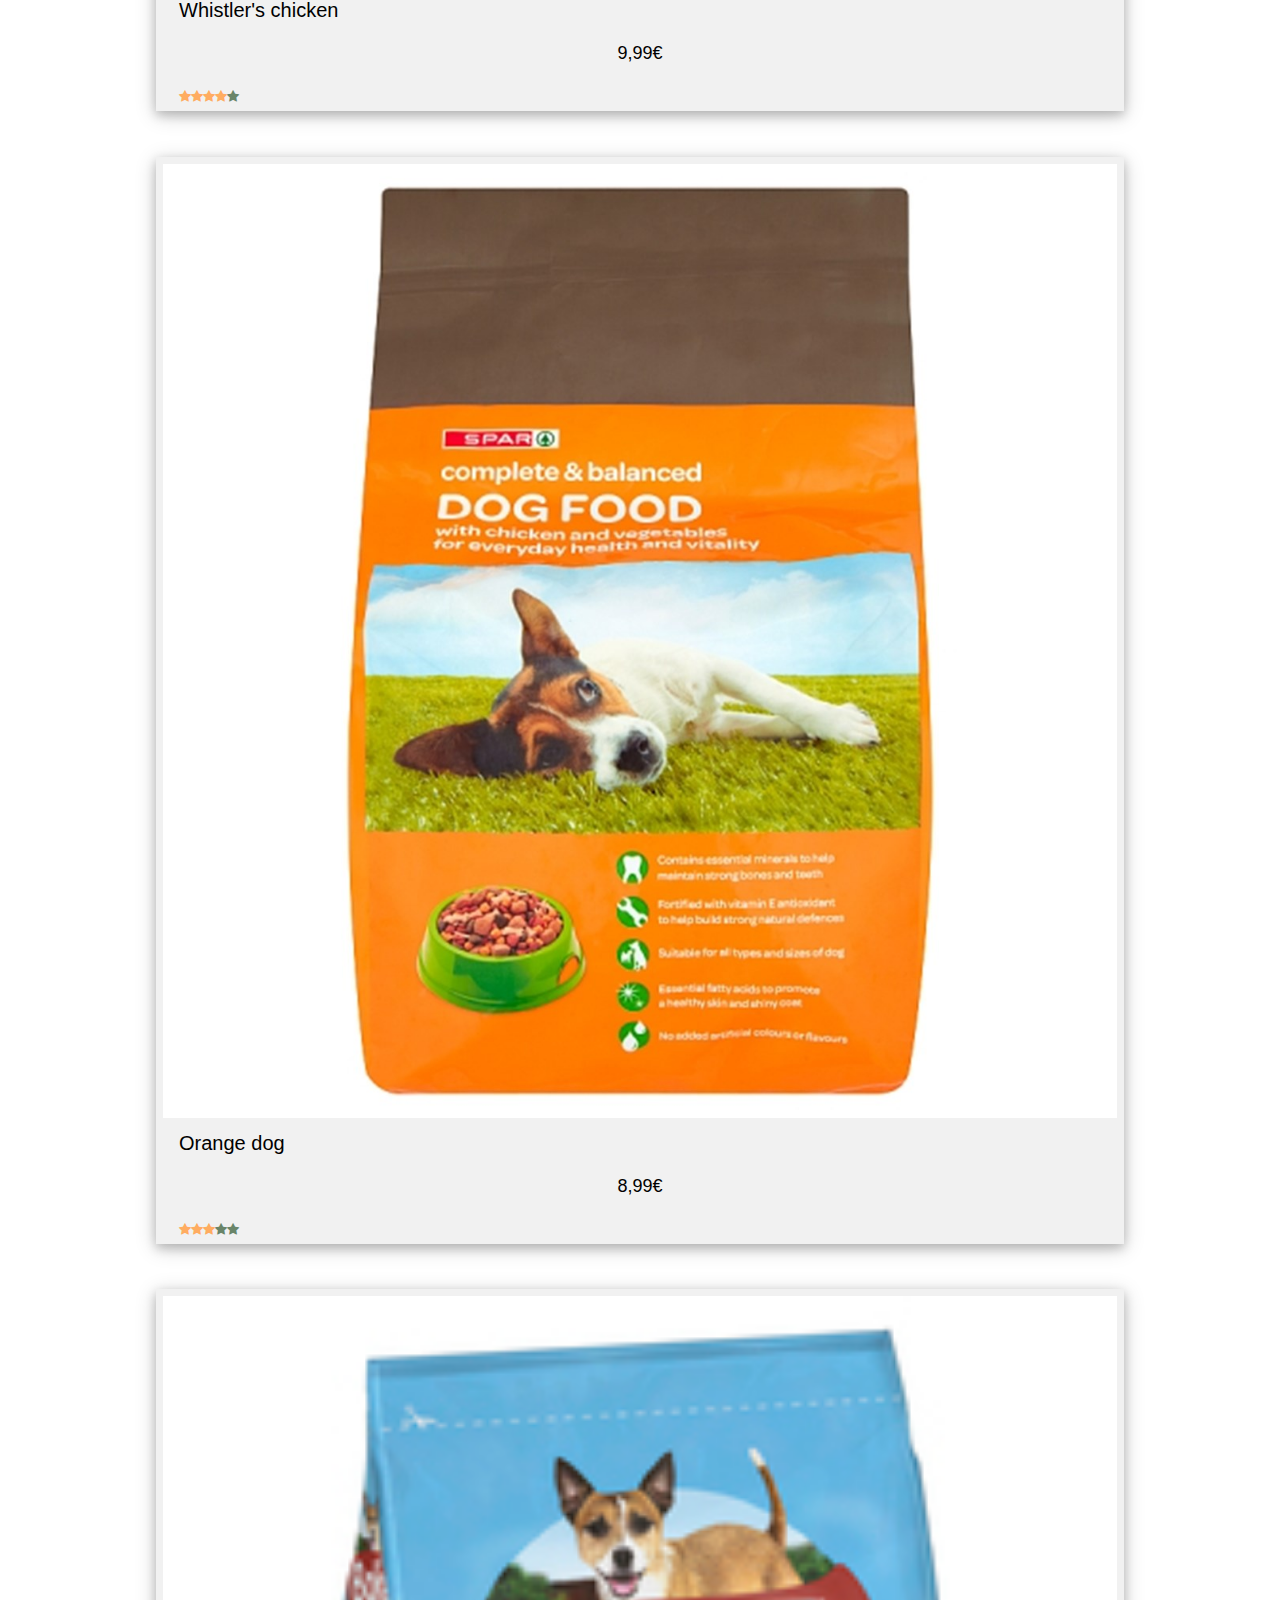
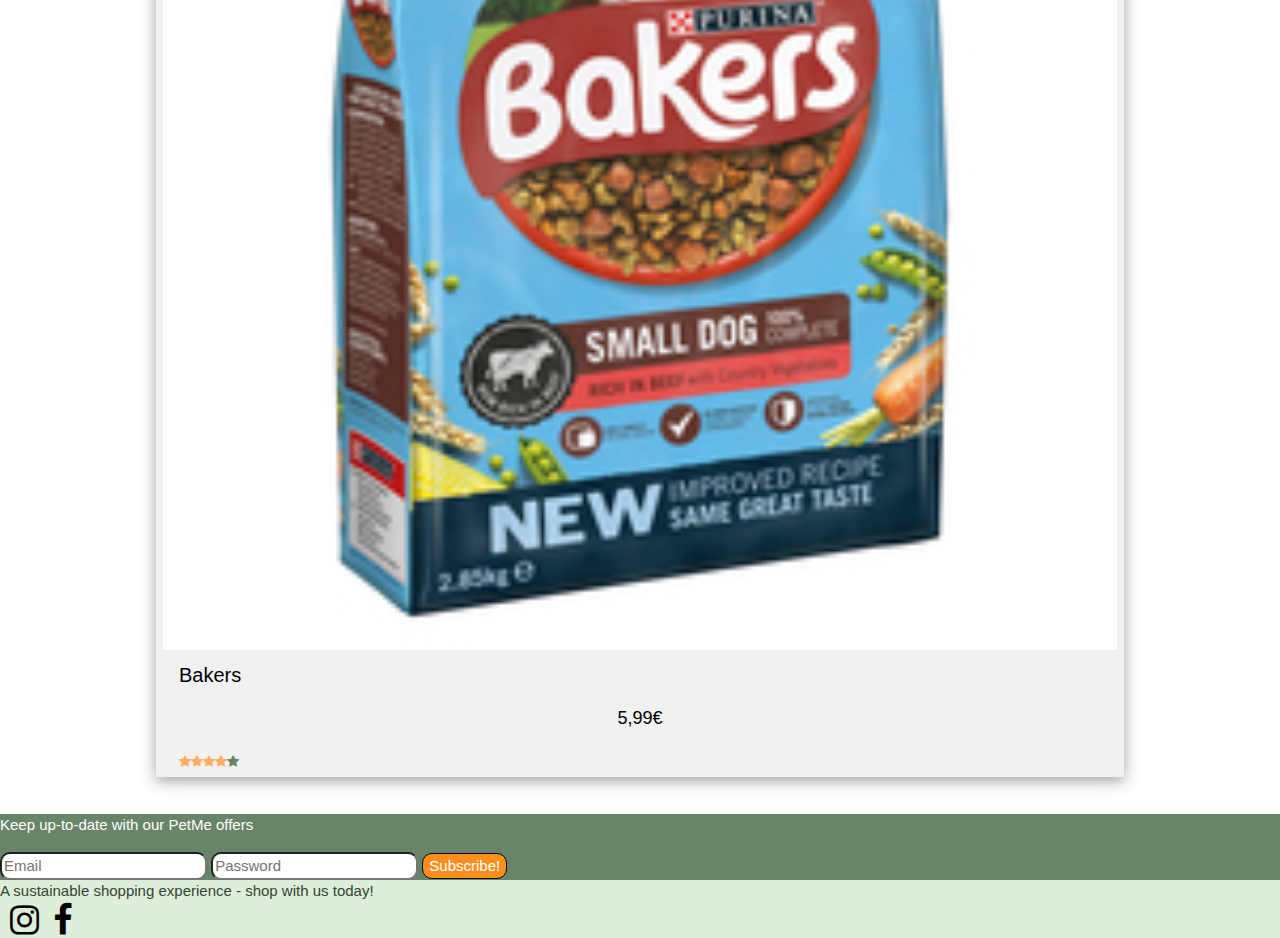
<file: HCI2/DogProduct.html>
<!DOCTYPE html>
<html lang="en">
  <head>
    <meta charset="utf-8">
    <meta name="viewport" content="width=device-width, initial-scale=1">
    <title>PetMe</title>
    <link rel="icon" type="image/x-icon" href="images/logo.png"><!--Favicon-->

    <!--Bootstrap, w3css links, Fant awesome-->
    <link href="https://cdn.jsdelivr.net/npm/bootstrap@5.3.0-alpha3/dist/css/bootstrap.min.css" rel="stylesheet" integrity="sha384-KK94CHFLLe+nY2dmCWGMq91rCGa5gtU4mk92HdvYe+M/SXH301p5ILy+dN9+nJOZ" crossorigin="anonymous">
    <link rel="stylesheet" href="https://www.w3schools.com/w3css/4/w3.css">
    <link rel="stylesheet" href="https://cdnjs.cloudflare.com/ajax/libs/font-awesome/4.7.0/css/font-awesome.min.css">

    <!--Linking the html file to an external called style.css which contains the css code that modifies this page-->
    <link rel="stylesheet" type="text/css" href="style.css">
      
    <style>

      .container-fluid { 
          margin-left: auto;
          margin-right: auto;
          max-width: 940px; 
        } 
      
      
      .custom-button2{
        background-color: #FD8F1E;
        color: white;
        width: 200px;
      }
      
      .custom-button2:hover{
        border: 1px solid black;
      background-color:#dd7928;
      }
      .w3-card-4:hover {
              box-shadow: 0px 5px 20px rgba(0, 0, 0, 0.527);
              transform: scale(0.9);
            }
         
      
      </style>
  </head>

  <body><!--This is the body of the code-->
    
    <nav class="navbar navbar-expand-lg"><!--Creating a responsive top navigation bar using bootstrap library-->
      <div class="container">

          <a href="index.html"><!--This is the logo which is also a link to the same page-->
                <img alt="AltText" src="images/logo.png" class="img-fluid"style="width:40px;">
            </a>
    
         <div class="search-bar">
            <input type="text" placeholder="Search">
            <button class="searchbtn" type="submit"><i class="fa fa-search"></i></button>
          </div>
  
     <div class="navbar-nav flex-row">
    <a href="about.html" class="nav-link me-3  nav-icon" style="color: black;">About Us</a>
    <a href="register.html" class="nav-link nav-icon" style="color: black;"><i class="fa fa-user" style="font-size: 1.2em;"></i> Register</a>
  
    <a href="#" class="cart-icon"style="color: black;   padding-left: 5px;
    padding-right: 7px;"><i class="fa fa-shopping-cart mt-2 ml-3" style="font-size: 1.4em;"></i></a>
  
  </div>
  

  </div>
</nav>



   <!-- navigation bar -->
	  <nav class="navbar navbar-expand-lg lower-navbar">
	   	<div class="container">
	   	
	   		<button class="navbar-toggler" type="button" data-bs-toggle="collapse" data-bs-target="#navmenu">
			  <span class="navbar-toggler-icon"></span>
			</button>



     

	   	<div class="collapse navbar-collapse" id="navmenu">
	   		<ul class="navbar-nav ms-auto">
	   			<li class="nav-item">
	   				<a href="dogs.html" class="nav-link" style="color:black;">Dogs</a>
	   			</li>
	   			<li class="nav-item">
	   				<a href="cats.html" class="nav-link" style="color:black;">Cats</a>
	   			</li>
	   			<li class="nav-item">
	   				<a href="#" class="nav-link" style="color:black;">Parrots</a>
	   			</li>
	   			<li class="nav-item">
	   				<a href="#" class="nav-link" style="color:black;">Reptiles</a>
	   			</li>
	   			<li class="nav-item">
	   				<a href="#" class="nav-link" style="color:black;">Toys</a>
	   			</li>
	   			<li class="nav-item">
	   				<a href="#" class="nav-link" style="color:black;">Food&Treats</a>
	   			</li>
	   			<li class="nav-item">
	   				<a href="#" class="nav-link" style="color:black;">Accessories</a>
	   			</li>
	   			

	   		</ul>
	   	</div>
	   </nav> 

	  <!-- showcase -->
	  
	  <div class="p-5 " style="background-image: url('images/wave-haikei.png');">
	  
		</div>


<main>
 
    <div class="container-fluid" style="margin-top: 70px;">
        
        <div class="row">
          <div class="col-md-6">
            <img src="images/dg3.jpg" alt="image" class="img-fluid mx-auto d-block" style="width: 300px; border: 1px solid black; margin-bottom: 30px;">

          </div>


          <div class="col-md-6" class="text-center text-md-start">
            <h2>Dog Posh Pets</h2>
            <h2 style="color: #369034;">7,99€</h2>
          <p>
             
             <i class="fa fa-star" aria-hidden="true"></i> 
              <i class="fa fa-star" aria-hidden="true"></i>
              <i class="fa fa-star" aria-hidden="true"></i>
              <i class="fa fa-star" aria-hidden="true"></i>
              <i class="fa fa-star" aria-hidden="true"></i>
          &nbsp;5.0&nbsp;<span style="color: #698569; text-decoration:underline;">26 reviews</span>&nbsp;77 Orders

            </p> 
           
            <p >Dog Posh Pets is a high-quality dog food brand that prioritizes your furry friend's nutritional needs.
                 The Posh Pup formula is crafted with utmost care, offering a delectable blend of premium ingredients to provide a complete 
                 and balanced diet for your canine companion. With real chicken 
                and beef as the primary protein sources, this dog food ensures optimal nourishment and supports overall health and vitality. </p>
           
           <br>
            <button onclick="alert('Item successfully added to cart!')" class="btn btn-outline-secondary custom-button2" type="submit" id="button-addon2" style="border-radius: 10px;">Add to cart</button> 

          </div>

        </div>

      </div>


     
      
      
      
    
       <section style="margin-top: 40px;">
           <div class="box" id="elements">
            <h3 class="mt-2 mb-4" style="margin-left: 30px;">Smilar products</h3>
    
            <div class="row">
              <div class="col-md-3 col-sm-6 col-xs-12 mb-4">
                <a href="#">
                <div class="w3-container">
                  <div class="w3-card-4" style="width:100%">
                    <img src="images/dg1.jpg" alt="Card 1">
                    <div class="w3-container w3-center">
                        <h4 >Wilwerley chicken </h4><br><br>
                      <h5>7,99€</h5>
                      <p class="txt"><i class="fa fa-star" aria-hidden="true"></i> 
                        <i class="fa fa-star" aria-hidden="true"></i>
                        <i class="fa fa-star" aria-hidden="true"></i>
                        <i class="fa fa-star" aria-hidden="true"></i>
                        <i class="fa fa-star" aria-hidden="true"></i>
                      </p>
                    </div>
                  </div>
                </div></a>
              </div>
          
                <div class="col-md-3 col-sm-6 col-xs-12 mb-4">
                  <a href="#">
                  <div class="w3-container">
                    <div class="w3-card-4" style="width:100%">
                      <img src="images/dg2.jpg" alt="Card 1">
                      <div class="w3-container w3-center">
                        <h4 >Whistler's chicken </h4><br><br>
                        <h5>9,99€</h5>
                        <p class="txt"><i class="fa fa-star" aria-hidden="true"></i> 
                          <i class="fa fa-star" aria-hidden="true"></i>
                          <i class="fa fa-star" aria-hidden="true"></i>
                          <i class="fa fa-star" aria-hidden="true"></i>
                          <i class="fa fa-star" aria-hidden="true" style="color: #698569;"></i>
                        </p>
                      </div>
                    </div>
                  </div></a>
                </div>
            
              <div class="col-md-3 col-sm-6 col-xs-12 mb-4">
                <a href="#">
                <div class="w3-container">
                  <div class="w3-card-4" style="width:100%">
                    <img src="images/dg6.jpg" alt="Card 1">
                    <div class="w3-container w3-center">
                      <h4 >Orange dog</h4><br><br>
                      <h5>8,99€</h5>
                      <p class="txt"><i class="fa fa-star" aria-hidden="true"></i> 
                        <i class="fa fa-star" aria-hidden="true"></i>
                        <i class="fa fa-star" aria-hidden="true"></i>
                        <i class="fa fa-star" aria-hidden="true" style="color: #698569;"></i>
                        <i class="fa fa-star" aria-hidden="true" style="color: #698569;"></i>
                      </p>
                    </div>
                  </div>
                </div></a>
              </div>
              <div class="col-md-3 col-sm-6 col-xs-12 mb-4">
                <a href="#">
                <div class="w3-container">
                  <div class="w3-card-4" style="width:100%">
                    <img src="images/dg4.jpg" alt="Card 1">
                    <div class="w3-container w3-center">
                      <h4>Bakers</h4><br><br>
                      <h5>5,99€</h5>
                      <p class="txt"><i class="fa fa-star" aria-hidden="true"></i> 
                        <i class="fa fa-star" aria-hidden="true"></i>
                        <i class="fa fa-star" aria-hidden="true"></i>
                        <i class="fa fa-star" aria-hidden="true"></i>
                        <i class="fa fa-star" aria-hidden="true" style="color: #698569;"></i>
                      </p>
                    </div>
                  </div>
                </div></a>
              </div>

</section>


</main>



   



	<section class="p-3 text-center mt-4"  style="background-color: #698569;">

  <div class="container custom-container">
    <div><form>
      <p style="color: white;">Keep up-to-date with our PetMe offers</p>
      <div class="input-group mb-3">
        <input type="email" class="form-control me-3" placeholder="Email" aria-label="Recipient's email" aria-describedby="button-addon2" style="border-radius: 10px;"required>
        <input type="Password" class="form-control me-3" placeholder="Password" aria-label="Recipient's password" aria-describedby="button-addon2" style="border-radius: 10px;"required>
        <button class="btn btn-outline-secondary custom-button" type="submit" id="button-addon2" style="border-radius: 10px;">Subscribe!</button> 
      </div>
      </form>

      

    </div>
  </div>
</section>

<!-- lower footer -->
<section class="pt-2" style="background-color: #DEEEDA;">
  <div class="container d-flex justify-content-between align-items-center">
    <p style="color: #334432; margin: 0 auto;">A sustainable shopping experience - shop with us today!</p>
    <div>
     <a href="#" class="social-link"> <i class="fa fa-instagram mt-3" style="font-size: 34px; margin-left: 10px;"></i> </a>
      <a href="#" class="social-link"> <i class="fa fa-facebook mb-4" style="font-size: 34px; margin-left: 10px;"></i> </a>
    </div>
  </div>
</section>







    <script src="https://cdn.jsdelivr.net/npm/bootstrap@5.3.0-alpha3/dist/js/bootstrap.bundle.min.js" integrity="sha384-ENjdO4Dr2bkBIFxQpeoTz1HIcje39Wm4jDKdf19U8gI4ddQ3GYNS7NTKfAdVQSZe" crossorigin="anonymous"></script>
  </body>
</html>
</file>
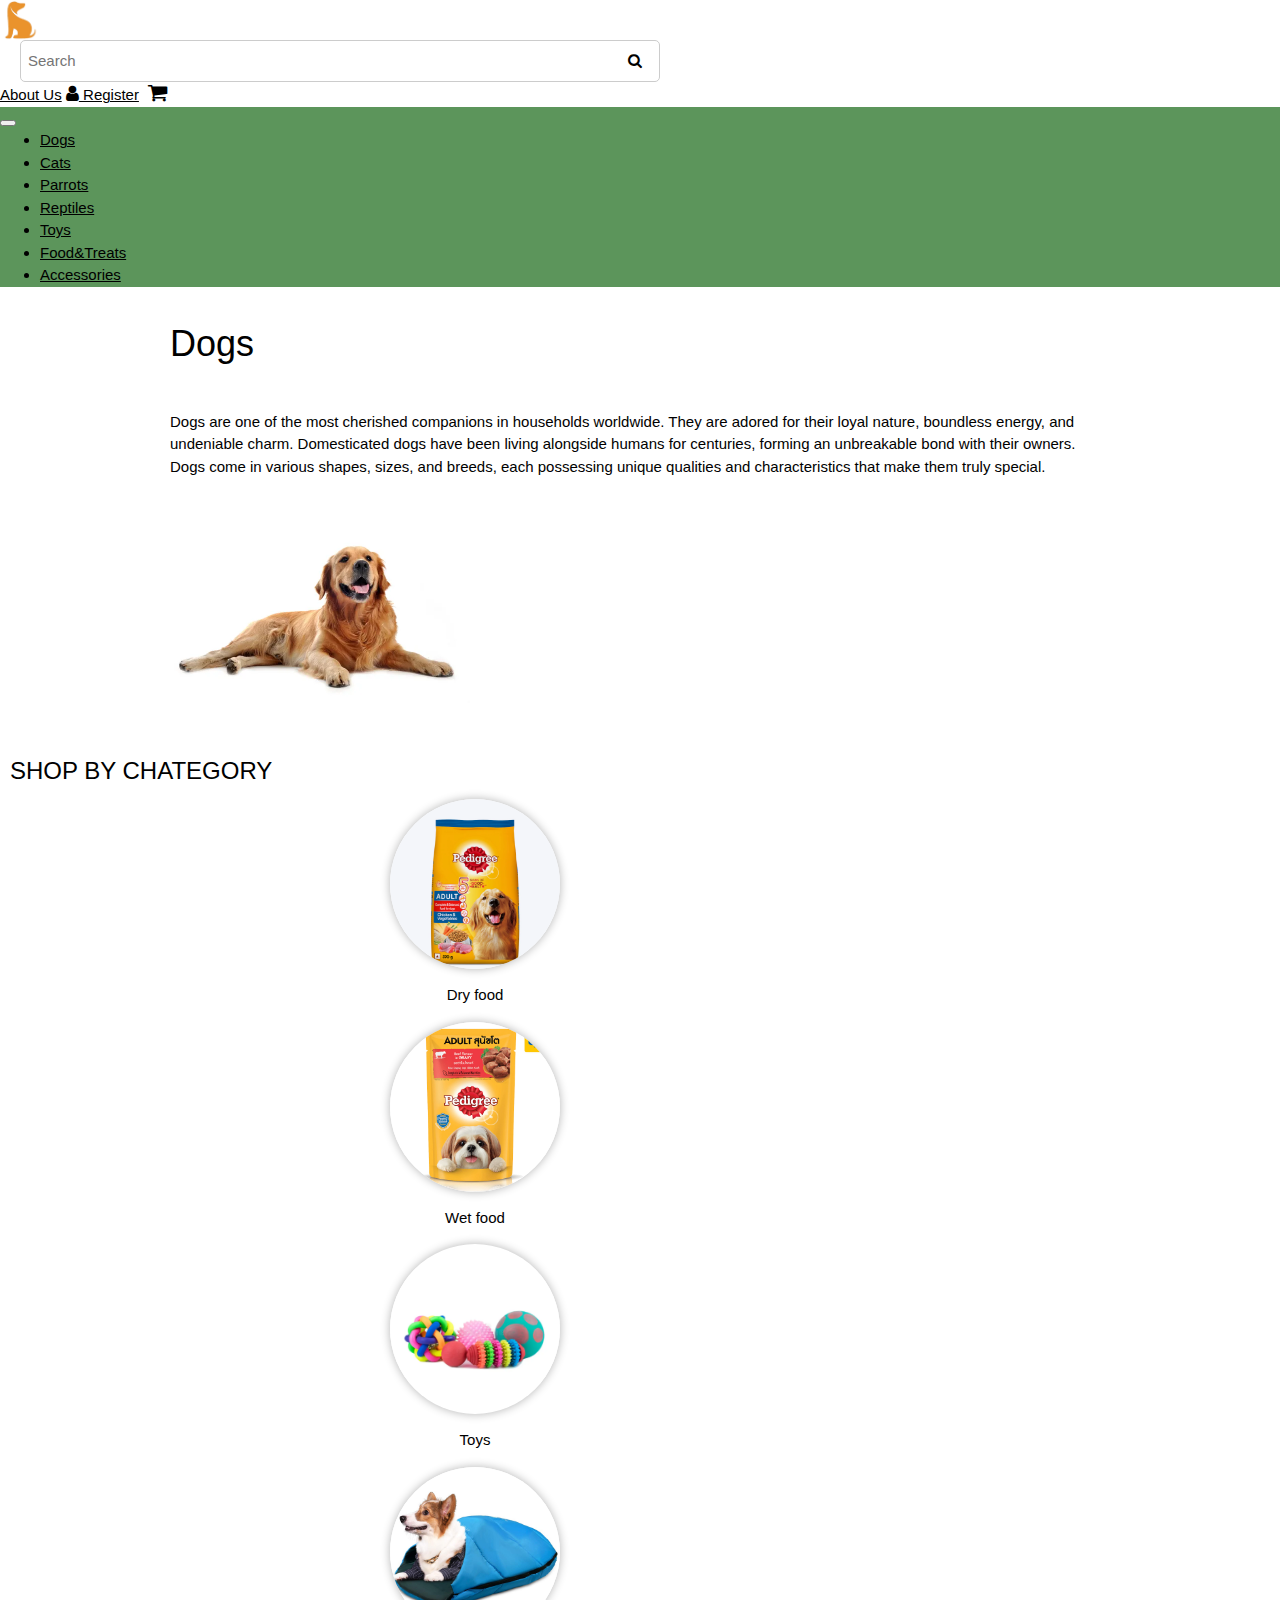
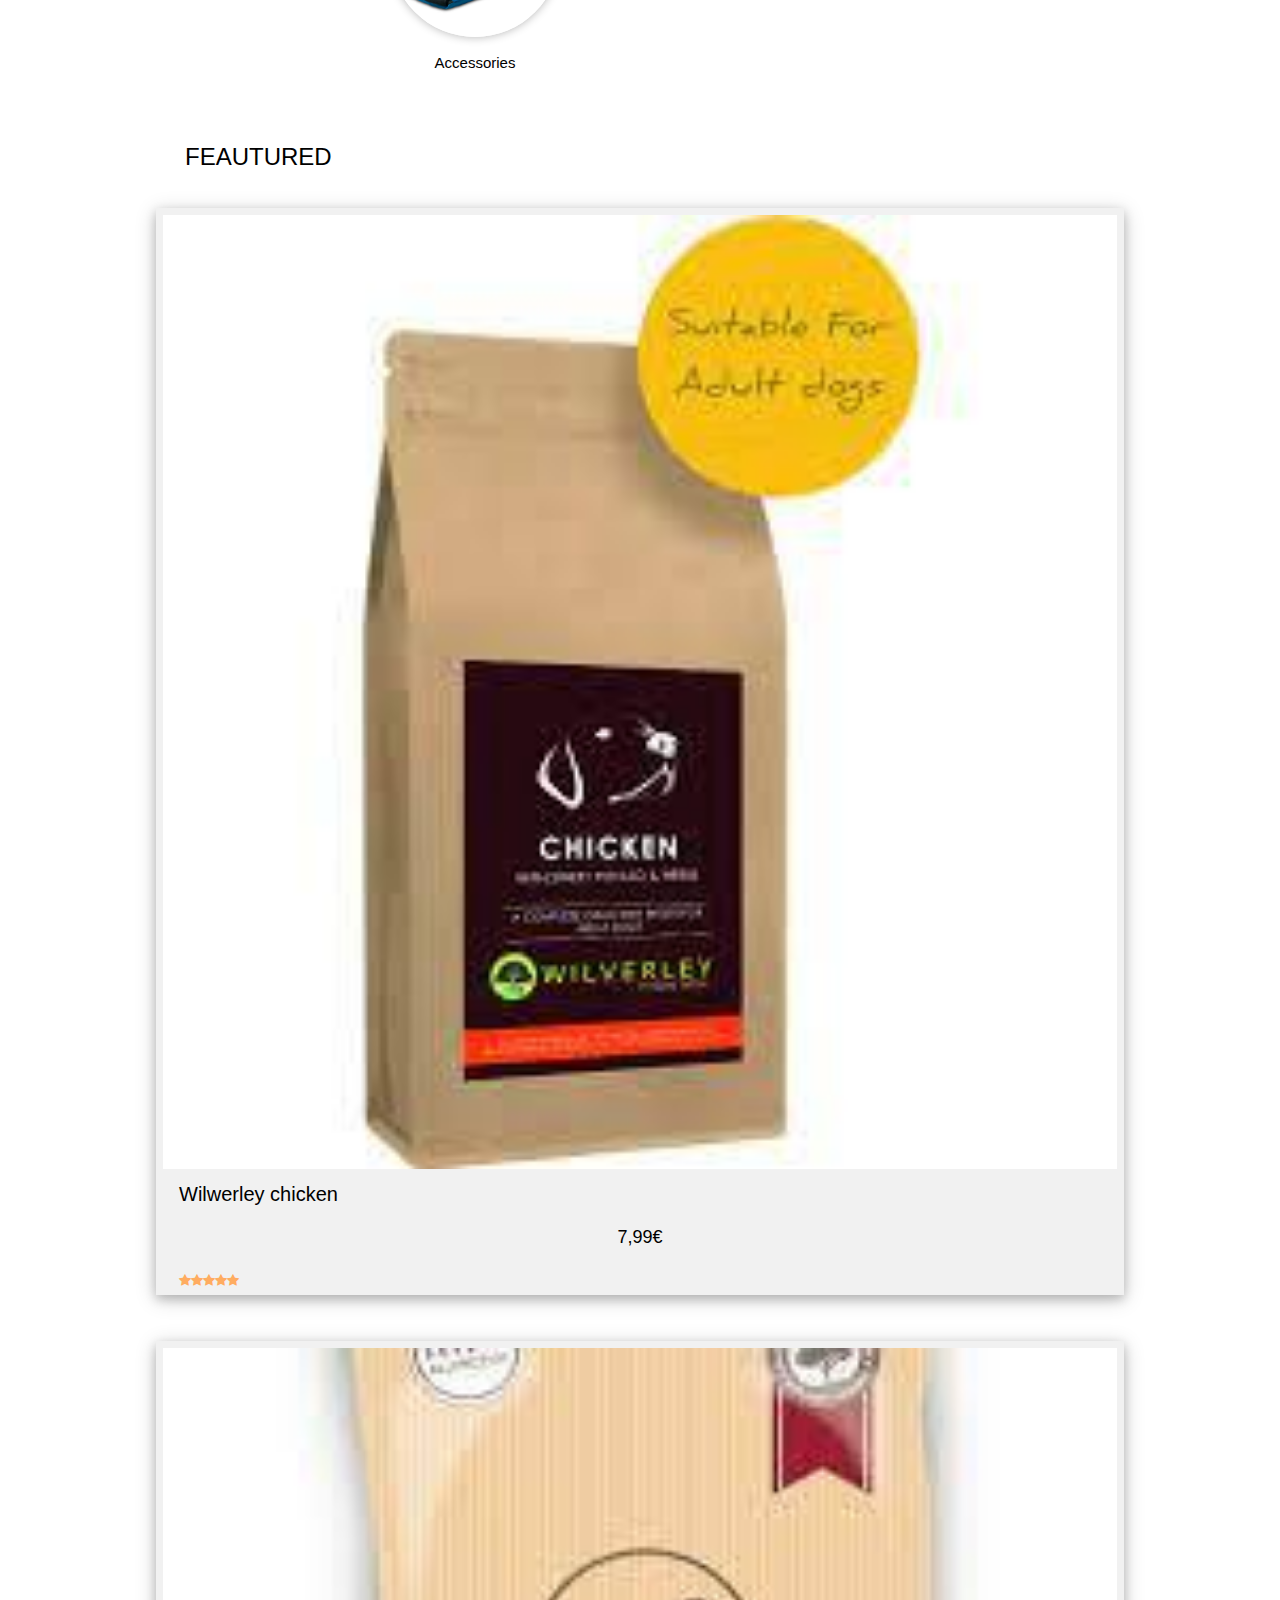
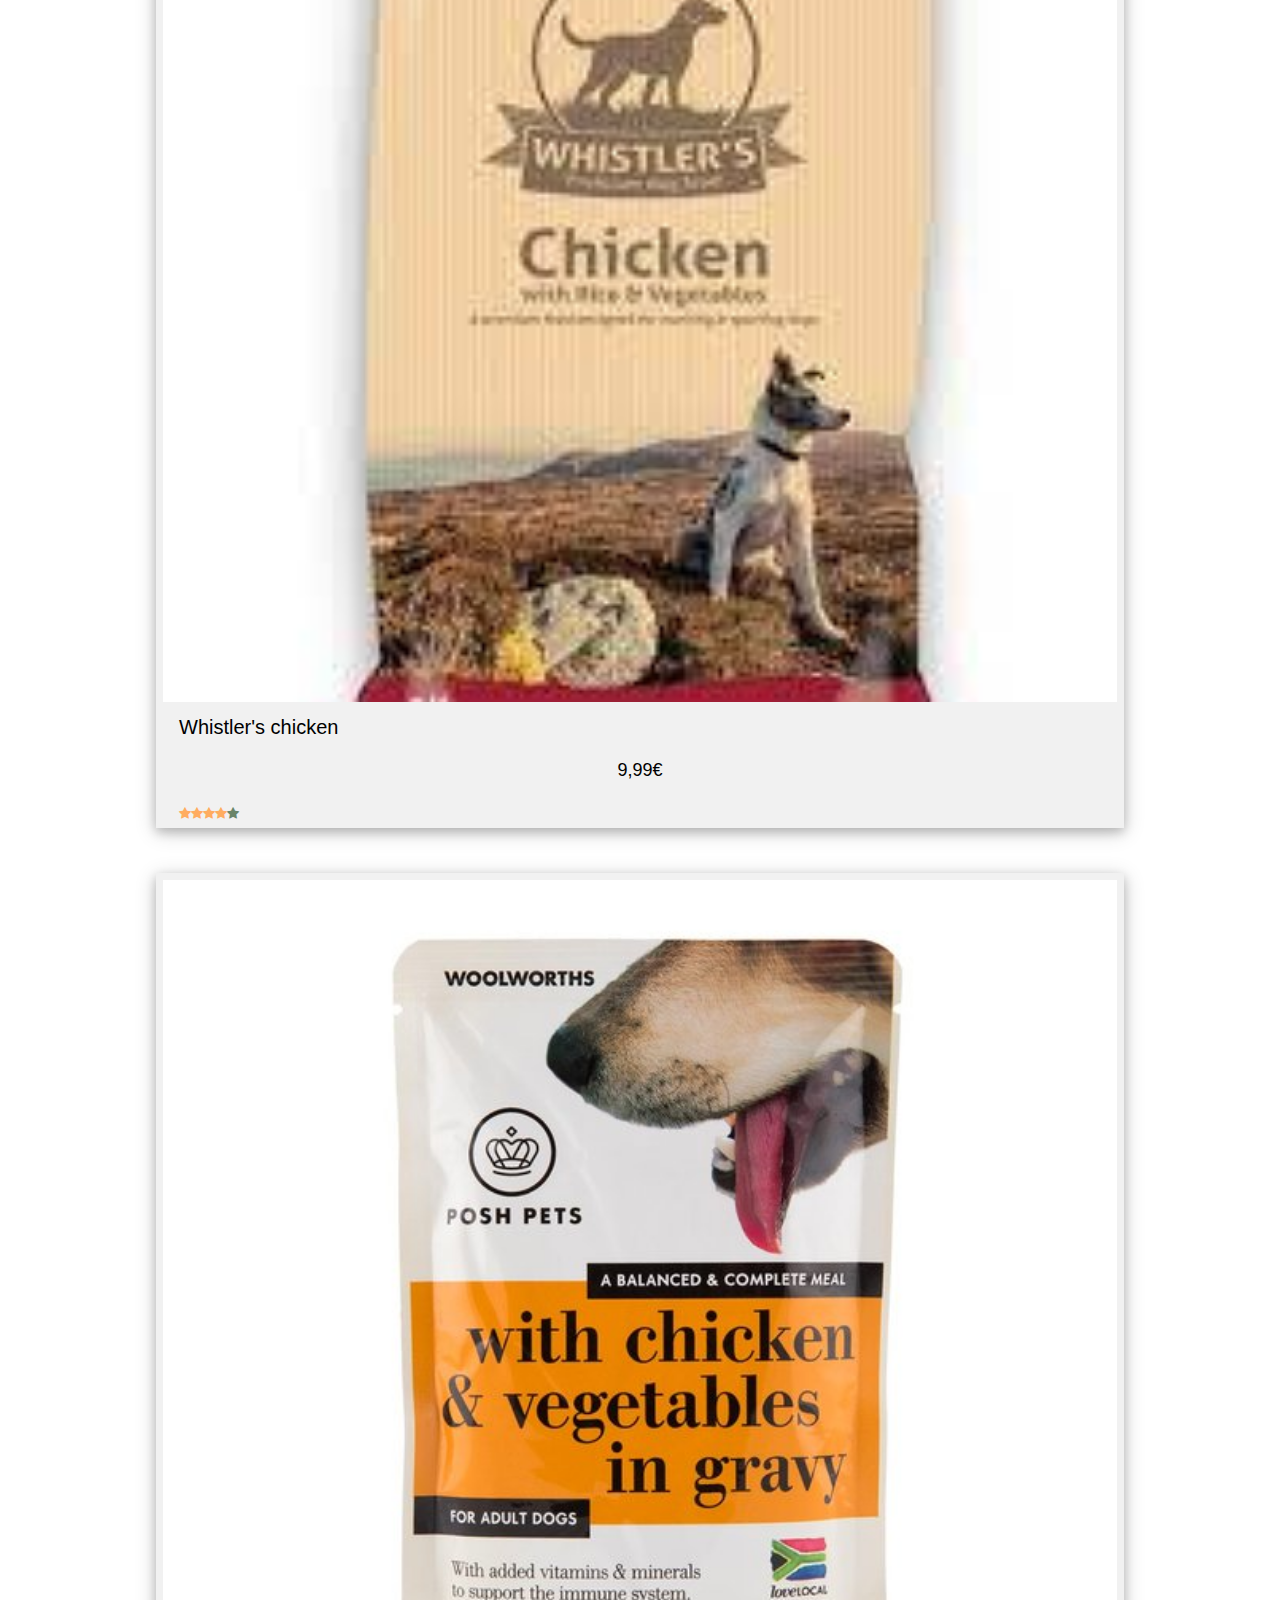
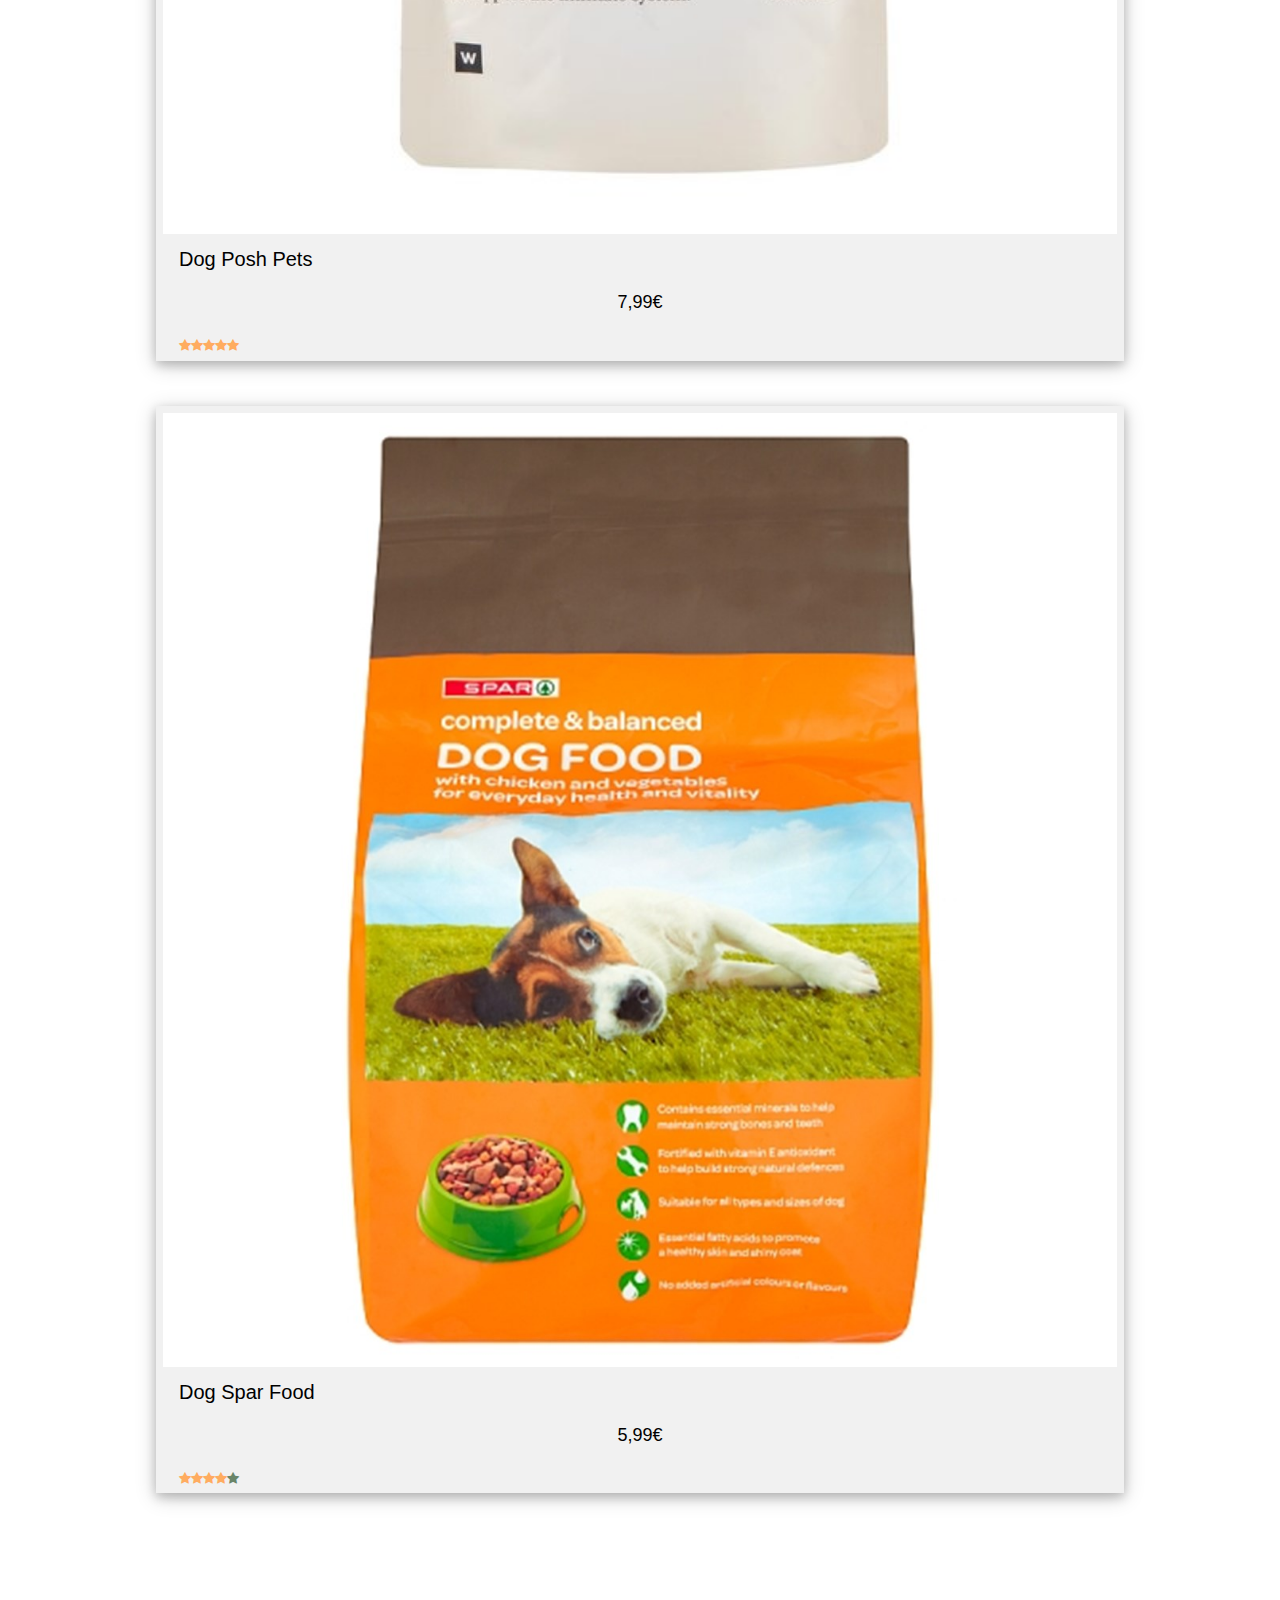
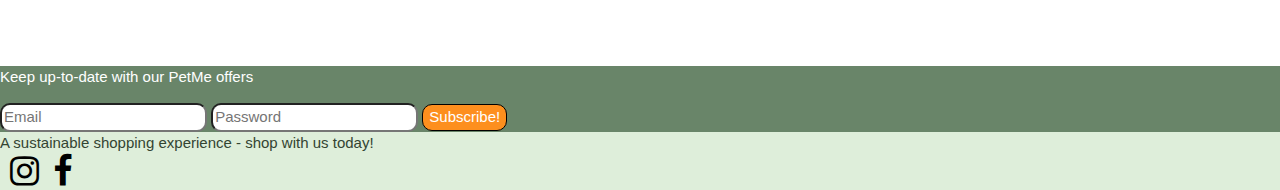
<file: HCI2/dogs.html>
<!doctype html>
<html lang="en">
  <head>
    <meta charset="utf-8">
    <meta name="viewport" content="width=device-width, initial-scale=1">
    <title>PetMe</title>
    <link rel="icon" type="image/x-icon" href="images/logo.png">
    <link href="https://cdn.jsdelivr.net/npm/bootstrap@5.3.0-alpha3/dist/css/bootstrap.min.css" rel="stylesheet" integrity="sha384-KK94CHFLLe+nY2dmCWGMq91rCGa5gtU4mk92HdvYe+M/SXH301p5ILy+dN9+nJOZ" crossorigin="anonymous">
    
    <link rel="stylesheet" type="text/css" href="style.css">
    <link rel="stylesheet" type="text/css" href="cats.css">

    
    <link rel="stylesheet" href="https://cdnjs.cloudflare.com/ajax/libs/font-awesome/4.7.0/css/font-awesome.min.css">
    <link rel="stylesheet" href="https://www.w3schools.com/w3css/4/w3.css">


  </head>
  <body>
    <nav class="navbar navbar-expand-lg">
      <div class="container">
          <a href="index.html">
                <img alt="AltText" src="images/logo.png" class="img-fluid"style="width:40px;">
            </a>
    

            <div class="search-bar">
              <input type="text" placeholder="Search">
              <button class="searchbtn" type="submit"><i class="fa fa-search"></i></button>
            </div>
      
  
  
     <div class="navbar-nav flex-row">
    <a href="about.html" class="nav-link me-3  nav-icon" style="color: black;">About Us</a>
    <a href="register.html" class="nav-link nav-icon" style="color: black;"><i class="fa fa-user" style="font-size: 1.2em;"></i> Register</a>
  
    <a href="#" class="cart-icon"style="color: black;   padding-left: 5px;
    padding-right: 7px;"><i class="fa fa-shopping-cart mt-2 ml-3" style="font-size: 1.4em;"></i></a>
  
  </div>
  

  </div>
</nav>



   <!-- navigation bar -->
	  <nav class="navbar navbar-expand-lg lower-navbar">
	   	<div class="container">
	   	
	   		<button class="navbar-toggler" type="button" data-bs-toggle="collapse" data-bs-target="#navmenu">
			  <span class="navbar-toggler-icon"></span>
			</button>



     

	   	<div class="collapse navbar-collapse" id="navmenu">
	   		<ul class="navbar-nav ms-auto">
	   			<li class="nav-item">
	   				<a href="dogs.html" class="nav-link" style="color:black;">Dogs</a>
	   			</li>
	   			<li class="nav-item">
	   				<a href="cats.html" class="nav-link" style="color:black;">Cats</a>
	   			</li>
	   			<li class="nav-item">
	   				<a href="#" class="nav-link" style="color:black;">Parrots</a>
	   			</li>
	   			<li class="nav-item">
	   				<a href="#" class="nav-link" style="color:black;">Reptiles</a>
	   			</li>
	   			<li class="nav-item">
	   				<a href="#" class="nav-link" style="color:black;">Toys</a>
	   			</li>
	   			<li class="nav-item">
	   				<a href="#" class="nav-link" style="color:black;">Food&Treats</a>
	   			</li>
	   			<li class="nav-item">
	   				<a href="#" class="nav-link" style="color:black;">Accessories</a>
	   			</li>
	   			

	   		</ul>
	   	</div>
	   </nav> 

	  <!-- showcase -->
	  
	  <div class="p-5 " style="background-image: url('images/wave-haikei.png');">
	  
		</div>


<main>
 


  
    <div class="container-fluid" style="margin-top: 70px;">
        <h1 class="text-center" style="margin-top:-40px;">Dogs</h1>
        <div class="row">
          <div class="col-md-6">
            <p class="text-center text-md-start" style="margin-top: 40px;">Dogs are one of the most cherished companions in households worldwide. 
                They are adored for their loyal nature, boundless energy, and undeniable charm. Domesticated dogs have been living alongside humans 
                for centuries, forming an unbreakable bond with their owners. Dogs come in various shapes,
                 sizes, and breeds, each possessing unique qualities and characteristics that make them truly special.</p>
          </div>
          <div class="col-md-6">
            <img src="images/dogImg.webp" alt="image" class="img-fluid mx-auto d-block" style="width: 300px; margin-top: 10px;">
          </div>
        </div>
      </div>
      

      <section style="margin-top: 50px;">
      </section>

      <div class="container download animal-pictures animals-container" id="downloads">
  
        <h3 class="mt-2 mb-4" style="margin-left: 10px;">SHOP BY CHATEGORY</h3>
        
     <div class="row">
         <div class="col-md-3 col-sm-6 col-xs-12 mb-4">
         <a href="products2.html">
             <img alt="AltText" src="images/dryDog.webp" class="img-fluid">
              <p>Dry food</p>

            </a>
         </div>
 
         <div class="col-md-3 col-sm-6 col-xs-12 mb-4">
         <a href="#">
             <img  alt="AltText" src="images/wetDog.webp" class="img-fluid">
                 <p>Wet food</p>
             </a>
         </div>
 
         <div class="col-md-3 col-sm-6 col-xs-12 mb-4">
         <a href="#">
             <img src="images/toysDog.webp" alt="AltText" class="img-fluid">
             <p>Toys</p>
         </a>
         </div>
 
         <div class="col-md-3 col-sm-6 col-xs-12 mb-4">
         <a href="#">
             <img alt="AltText" src="images/accessoriesDog.jpg" class="img-fluid">
             <p>Accessories</p>
         </a>
         </div>
     </div>
   </div>
 
  
        <section style="margin-top: 50px;">
          </section>
          
      <div class="box" id="elements">
      
        <h3 class="mt-2 mb-4" style="margin-left: 45px;">FEAUTURED</h3>

          
        <div class="row">
          <div class="col-md-3 col-sm-6 col-xs-12 mb-4">
            <a href="#">
            <div class="w3-container">
              <div class="w3-card-4" style="width:100%">
                <img src="images/dg1.jpg" alt="Card 1">
                <div class="w3-container w3-center">
                    <h4 >Wilwerley chicken </h4><br><br>
                  <h5>7,99€</h5>
                  <p class="txt"><i class="fa fa-star" aria-hidden="true"></i> 
                    <i class="fa fa-star" aria-hidden="true"></i>
                    <i class="fa fa-star" aria-hidden="true"></i>
                    <i class="fa fa-star" aria-hidden="true"></i>
                    <i class="fa fa-star" aria-hidden="true"></i>
                  </p>
                </div>
              </div>
            </div></a>
          </div>
      
          <div class="col-md-3 col-sm-6 col-xs-12 mb-4">
            <a href="#">
            <div class="w3-container">
              <div class="w3-card-4" style="width:100%">
                <img src="images/dg2.jpg" alt="Card 1">
                <div class="w3-container w3-center">
                  <h4 >Whistler's chicken </h4><br><br>
                  <h5>9,99€</h5>
                  <p class="txt"><i class="fa fa-star" aria-hidden="true"></i> 
                    <i class="fa fa-star" aria-hidden="true"></i>
                    <i class="fa fa-star" aria-hidden="true"></i>
                    <i class="fa fa-star" aria-hidden="true"></i>
                    <i class="fa fa-star" aria-hidden="true" style="color: #698569;"></i>
                  </p>
                </div>
              </div>
            </div></a>
          </div>
        
          
          <div class="col-md-3 col-sm-6 col-xs-12 mb-4">
            <a href="DogProduct.html">
            <div class="w3-container">
              <div class="w3-card-4" style="width:100%">
                <img src="images/dg3.jpg" alt="Card 1">
                <div class="w3-container w3-center">
                  <h4 >
                    Dog Posh Pets</h4><br><br>
                  <h5>7,99€</h5>
                  <p class="txt"><i class="fa fa-star" aria-hidden="true"></i> 
                    <i class="fa fa-star" aria-hidden="true"></i>
                    <i class="fa fa-star" aria-hidden="true"></i>
                    <i class="fa fa-star" aria-hidden="true"></i>
                    <i class="fa fa-star" aria-hidden="true"></i>
                  </p>
                </div>
              </div>
            </div></a>
          </div>
      
          <div class="col-md-3 col-sm-6 col-xs-12 mb-4">
            <a href="#">
            <div class="w3-container">
              <div class="w3-card-4" style="width:100%">
                <img src="images/dg6.jpg" alt="Card 1">
                <div class="w3-container w3-center">
                  <h4>Dog Spar Food</h4><br><br>
                  <h5>5,99€</h5>
                  <p class="txt"><i class="fa fa-star" aria-hidden="true"></i> 
                    <i class="fa fa-star" aria-hidden="true"></i>
                    <i class="fa fa-star" aria-hidden="true"></i>
                    <i class="fa fa-star" aria-hidden="true"></i>
                    <i class="fa fa-star" aria-hidden="true" style="color: #698569;"></i>
                  </p>
                </div>
              </div>
            </div></a>
          </div>
        
      
</main>



    <section style="margin-top: 150px;">
      <!-- margin between elements and footer down -->
    </section>




	<section class="p-3 text-center mt-4"  style="background-color: #698569;">

  <div class="container custom-container">
    <div><form>
      <p style="color: white;">Keep up-to-date with our PetMe offers</p>
      <div class="input-group mb-3">
        <input type="email" class="form-control me-3" placeholder="Email" aria-label="Recipient's email" aria-describedby="button-addon2" style="border-radius: 10px;"required>
        <input type="Password" class="form-control me-3" placeholder="Password" aria-label="Recipient's password" aria-describedby="button-addon2" style="border-radius: 10px;"required>
        <button class="btn btn-outline-secondary custom-button" type="submit" id="button-addon2" style="border-radius: 10px;">Subscribe!</button> 
      </div>
      </form>
    </div>
  </div>
</section>

<!-- lower footer -->
<section class="pt-2" style="background-color: #DEEEDA;">
  <div class="container d-flex justify-content-between align-items-center">
    <p style="color: #334432; margin: 0 auto;">A sustainable shopping experience - shop with us today!</p>
    <div>
     <a href="#" class="social-link"> <i class="fa fa-instagram mt-3" style="font-size: 34px; margin-left: 10px;"></i> </a>
      <a href="#" class="social-link"> <i class="fa fa-facebook mb-4" style="font-size: 34px; margin-left: 10px;"></i> </a>
    </div>
  </div>
</section>







    <script src="https://cdn.jsdelivr.net/npm/bootstrap@5.3.0-alpha3/dist/js/bootstrap.bundle.min.js" integrity="sha384-ENjdO4Dr2bkBIFxQpeoTz1HIcje39Wm4jDKdf19U8gI4ddQ3GYNS7NTKfAdVQSZe" crossorigin="anonymous"></script>
  </body>
</html>
</file>
<file: HCI2/style.css>
body{
	margin: 0;
	padding: 0;
}
.lower-navbar {
    background-color: #5C955B;
}

.lower-navbar .navbar-nav {
    margin: auto; /*By having margin auto, items get aligned in the center of the page*/
}

.lower-navbar .nav-item {
    margin-right: 20px;  /*here we pull the items more to close to the right*/
}

.search-bar {
  display: flex; /*it makes a flex container, allowing the elements to be laid out in a flexible box model, making it responsive.*/
  flex: 1; /*the flex item will grow and shrink as needed to fill the available space within the flex container.*/
  align-items: center;
  margin: 0 20px;/*The value 0 refers to the top/bottom margins, while 20px represents the left/right margins.*/
  padding: 5px;/*this makes space between the content of an element and its border. 
  it pushes the content away from its edges.*/
  border-radius: 5px;/*gives rounded coreners to the element*/
  border: 1px solid #ccc;/*it makes a border of 1 pixel size around the element*/
  box-sizing: border-box;/*defines how the total width and height of an element are modified In this case,.*/
  width: 50%;
}

.search-bar input {
  width: 100%;
  margin-right: 10px;
  border: none;
  outline: none;
}

.searchbtn {
  width: 40px;
  height: 30px;
  background: white;
  color: black;
  border: none;
}

#footer{
	background-color: darkred;
	margin-top: 55px;
}
.custom-container{
	max-width: 600px;

}

.custom-button{
	background-color:#FD8F1E;
  border: 1px solid black;
	color: white;
}

.animal-pictures {
  justify-content: center;
  align-items: center;
 
}
.animals-container{
	max-width: 950px;
}

.animal-pictures a { /*The links inside this class will be modified*/
  display: flex;
  flex-direction: column;/*items will be displayed in a column, making the web resposnive*/
  align-items: center;
  text-decoration: none;/*removing the underline that all links have*/
  margin: 0 10px;
}

.animal-pictures img {
  width: 170px;
  height: 170px;
  border-radius: 50%;
  box-shadow: 0 0 10px rgba(0, 0, 0, 0.3);
  transition: box-shadow 0.3s ease-in-out;/*making a smoth transition lasting 0.3seconds, shadow will need this much seconds to appear and dissapear*/
  object-fit: contain;
}

.animal-pictures img:hover {
  box-shadow: 0 0 20px rgba(0, 0, 0, 0.5);
}

.animal-products a {
  display: flex;
  flex-direction: column;
  align-items: center;
  text-decoration: none;
  margin: 0 10px;
}


.animal-products img {
  width: 170px;
  height: 170px;
  transition: box-shadow 0.3s ease-in-out;
  object-fit: contain;
}

.animal-products p {
  font-weight: bold;
  text-align: center;
  height: fixed; /* added */
  width: fixed;
}

.animal-products img:hover {
  box-shadow: 0 0 10px rgba(0, 0, 0, 0.3);  /*when we hover over the card, we have an rgba value that creates a shadow effect*/
}



.social-link {
  text-decoration: none;
  color: black;
}

.social-link:hover {
  color: blue;
}

.lower-navbar .nav-link:hover {
    color: white !important; /*we used the !important to override the automatic styling these links had from bootstrap*/
}
 
.searchbtn:hover {
  background-color: rgb(239, 239, 239);
}

.nav-icon:hover{
  background-color: rgb(239, 239, 239);
}
.cart-icon:hover{
  background-color: rgb(239, 239, 239);
}

.custom-button:hover {
  border: 1px solid black;
background-color:#dd7928;
}


  .box {
    max-width: 1000px;
     margin: auto;
  }
  
  .box a {
    align-items: center;
    text-decoration: none;
    margin: 0 10px;
  }

  .box img {
    width: 100%;
    object-fit: contain;
  }

h4,.txt{
  float: left;
}
.txt{
  font-size: 13px;
}

.w3-card-4{
  padding: 7px;
  background-color: #f1f1f1;
}


.fa-star{
  color: #FFAC60;
  float: left;
  margin-bottom: -12px;
}
</file>
<file: HCI2/cats.css>
.container-fluid {
  margin-left: auto;
  margin-right: auto;
  max-width: 940px;
}

span {
  color: #FD8F1E;
}

.w3-card-4:hover {
  box-shadow: 0px 5px 20px rgba(0, 0, 0, 0.527);
  transform: scale(0.9);

}
</file>
